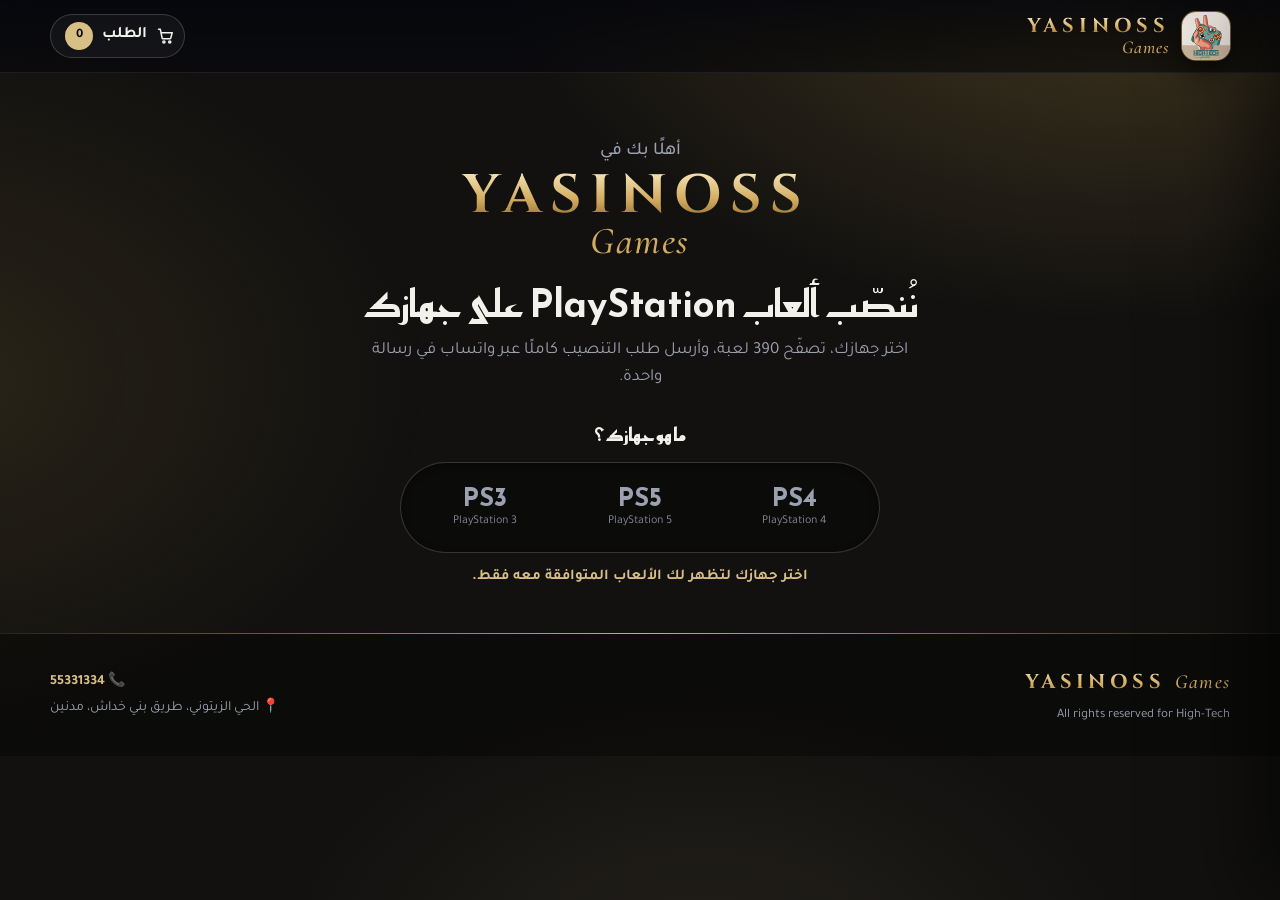
<file: index.html>
<!doctype html>
<html lang="ar" dir="rtl">
<head>
  <meta charset="utf-8">
  <meta name="viewport" content="width=device-width, initial-scale=1">
  <meta name="theme-color" content="#0a0b12">
  <meta name="description" content="Yasinoss Games — خدمة تنصيب ألعاب PlayStation. اختر جهازك وألعابك وأرسل الطلب عبر واتساب.">
  <title>Yasinoss Games</title>
  <link rel="icon" href="High-Tech.svg" type="image/svg+xml">
  <link rel="preconnect" href="https://fonts.googleapis.com">
  <link rel="preconnect" href="https://fonts.gstatic.com" crossorigin>
  <link href="https://fonts.googleapis.com/css2?family=Cinzel:wght@600;700&family=Cormorant+Garamond:ital,wght@1,500&family=Reem+Kufi:wght@500;700&family=Tajawal:wght@400;500;700;800&display=swap" rel="stylesheet">
  <link rel="stylesheet" href="styles.css">
</head>
<body>
  <header class="site-header">
    <div class="container header-inner">
      <a class="brand" href="#top" aria-label="الصفحة الرئيسية">
        <img src="High-Tech.svg" alt="شعار الموقع" class="brand-logo" width="48" height="48">
        <span class="brand-text">
          <span class="brand-main" data-brand-main>Yasinoss</span>
          <span class="brand-sub" data-brand-sub>Games</span>
        </span>
      </a>

      <div class="header-actions">
        <div id="headerSwitch" class="device-switch mini hidden" role="radiogroup" aria-label="تغيير الجهاز">
          <span class="switch-thumb" aria-hidden="true"></span>
          <button type="button" role="radio" aria-checked="false" data-platform="PS4">PS4</button>
          <button type="button" role="radio" aria-checked="false" data-platform="PS5">PS5</button>
          <button type="button" role="radio" aria-checked="false" data-platform="PS3" class="ps3-opt hidden">PS3</button>
        </div>
        <button id="cartBtn" class="cart-btn" type="button" aria-label="فتح سلة الطلب">
          <svg viewBox="0 0 24 24" width="20" height="20" fill="none" stroke="currentColor" stroke-width="1.8" stroke-linecap="round" stroke-linejoin="round" aria-hidden="true"><path d="M3 4h2.2l2.1 10.4a1 1 0 0 0 1 .8h8.4a1 1 0 0 0 1-.8L19.5 8H6"/><circle cx="9.5" cy="19.2" r="1.3"/><circle cx="16.5" cy="19.2" r="1.3"/></svg>
          <span class="cart-label">الطلب</span>
          <b id="cartCount">0</b>
        </button>
      </div>
    </div>
  </header>

  <main id="top">
    <section class="hero">
      <div class="container hero-inner">
        <div class="hero-copy">
          <p class="hero-welcome">أهلًا بك في</p>
          <h1 class="wordmark">
            <span class="wm-main" data-brand-main>Yasinoss</span>
            <span class="wm-sub" data-brand-sub>Games</span>
          </h1>
          <p class="hero-lead" id="heroLead">نُنصّب ألعاب PlayStation على جهازك</p>
          <p class="hero-sub" id="heroSub">اختر جهازك، تصفّح مكتبة الألعاب، وأرسل طلب التنصيب كاملًا عبر واتساب في رسالة واحدة.</p>

          <div class="device-picker" id="platformSection">
            <span class="picker-label" id="pickerLabel">ما هو جهازك؟</span>
            <div class="device-switch big" role="radiogroup" aria-labelledby="pickerLabel">
              <span class="switch-thumb" aria-hidden="true"></span>
              <button type="button" role="radio" aria-checked="false" data-platform="PS4"><b>PS4</b><small>PlayStation 4</small></button>
              <button type="button" role="radio" aria-checked="false" data-platform="PS5"><b>PS5</b><small>PlayStation 5</small></button>
              <button type="button" role="radio" aria-checked="false" data-platform="PS3" class="ps3-opt hidden"><b>PS3</b><small>PlayStation 3</small></button>
            </div>
            <p class="picker-rule" id="selectedPlatformRule" aria-live="polite">اختر جهازك لتظهر لك الألعاب المتوافقة معه فقط.</p>
          </div>
        </div>

      </div>
    </section>

    <section class="container catalog-section hidden" id="catalogSection">
      <div class="section-heading">
        <h2>تصفح الألعاب</h2>
        <span id="resultSummary" class="result-summary"></span>
      </div>

      <div class="toolbar">
        <label class="search-box" for="searchInput">
          <svg viewBox="0 0 24 24" width="20" height="20" fill="none" stroke="currentColor" stroke-width="1.8" stroke-linecap="round" aria-hidden="true"><circle cx="11" cy="11" r="6.5"/><path d="m16 16 4 4"/></svg>
          <input id="searchInput" type="search" placeholder="ابحث باسم اللعبة أو رقمها أو النوع" autocomplete="off">
          <button id="clearSearch" class="clear-search hidden" type="button" aria-label="مسح البحث">×</button>
        </label>
        <div class="view-box hidden" id="platformFilterBox">
          <span class="view-label">عرض</span>
          <div id="viewSwitch" class="device-switch mini view-switch" role="radiogroup" aria-label="عرض ألعاب PS4 أو PS5 أو الكل">
            <span class="switch-thumb" aria-hidden="true"></span>
            <button type="button" role="radio" aria-checked="false" data-view="PS4">PS4</button>
            <button type="button" role="radio" aria-checked="false" data-view="PS5">PS5</button>
            <button type="button" role="radio" aria-checked="false" data-view="all">الكل</button>
          </div>
        </div>
        <label class="select-box" for="sortSelect">
          <span>ترتيب</span>
          <select id="sortSelect">
            <option value="releaseYearDesc">الأحدث</option>
            <option value="releaseYearAsc">الأقدم</option>
            <option value="name">الاسم</option>
            <option value="id">الرقم</option>
          </select>
        </label>
      </div>

      <div id="genreChips" class="chips" role="group" aria-label="التصنيفات"></div>
      <div id="activeFilters" class="active-filters" aria-live="polite"></div>
      <div id="gamesGrid" class="games-grid" aria-live="polite"></div>

      <div id="emptyState" class="empty-state hidden">
        <h3>لم نجد ألعابًا مطابقة</h3>
        <p>جرّب كلمة بحث أخرى أو غيّر التصنيف.</p>
        <button id="resetFilters" class="solid-btn reset-btn" type="button">مسح البحث والتصنيف</button>
      </div>

      <div id="pagination" class="pagination" aria-label="عرض المزيد"></div>
    </section>
  </main>

  <footer class="site-footer">
    <div class="container site-footer-inner">
      <div class="footer-brand">
        <span class="brand-main" data-brand-main>Yasinoss</span>
        <span class="brand-sub" data-brand-sub>Games</span>
        <p>All rights reserved for High-Tech</p>
      </div>
      <div class="footer-contact">
        <a href="tel:+21655331334">📞 55331334</a>
        <span>📍 الحي الزيتوني، طريق بني خداش، مدنين</span>
      </div>
    </div>
  </footer>

  <button id="cartBar" class="cart-bar hidden" type="button" aria-label="عرض سلة الطلب">
    <span class="cart-bar-info"><b id="barCount">0</b> لعبة في طلبك <span id="barSize" dir="ltr">0 GB</span></span>
    <span class="cart-bar-cta">عرض الطلب</span>
  </button>

  <aside id="cartDrawer" class="cart-drawer" aria-hidden="true">
    <div class="drawer-backdrop" id="drawerBackdrop"></div>
    <section class="drawer-panel" role="dialog" aria-modal="true" aria-labelledby="cartTitle">
      <header class="drawer-header">
        <h2 id="cartTitle">سلة الطلب</h2>
        <button id="closeCartBtn" class="icon-btn" type="button" aria-label="إغلاق السلة">×</button>
      </header>

      <div id="cartItems" class="cart-items"></div>
      <div id="cartEmpty" class="cart-empty">
        <h3>السلة فارغة</h3>
        <p>أضف ألعابًا من الكتالوج لتكوين طلبك.</p>
      </div>

      <footer class="cart-footer">
        <div class="cart-stats">
          <div><span>عدد الألعاب</span><strong id="cartTotalGames">0</strong></div>
          <div><span>إجمالي المساحة</span><strong id="cartTotalSize" dir="ltr">0 GB</strong></div>
        </div>
        <div class="order-fields">
          <input id="customerName" type="text" placeholder="اسمك (اختياري)" autocomplete="name" maxlength="60">
          <input id="customerNote" type="text" placeholder="ملاحظة للطلب (اختياري)" maxlength="140">
        </div>
        <button id="sendWhatsAppBtn" class="solid-btn full" type="button">إرسال الطلب عبر واتساب</button>
        <div id="sentNote" class="sent-note hidden">
          <span>تم فتح واتساب. بعد إرسال الرسالة يمكنك إفراغ السلة.</span>
          <button id="sentClearBtn" type="button">إفراغ السلة</button>
        </div>
        <button id="clearCartBtn" class="danger-btn full" type="button">إفراغ السلة</button>
        <p class="tiny-note">لا يتم حفظ بيانات الطلب على أي خادم؛ السلة تبقى داخل متصفحك فقط حتى تُرسَل أو تُحذف.</p>
      </footer>
    </section>
  </aside>

  <button id="toTop" class="to-top" type="button" aria-label="العودة لأعلى الصفحة" aria-hidden="true" tabindex="-1">
    <svg class="to-top-ring" viewBox="0 0 48 48" aria-hidden="true"><circle class="ring-bg" cx="24" cy="24" r="21"/><circle class="ring-fg" cx="24" cy="24" r="21"/></svg>
    <svg class="to-top-arrow" viewBox="0 0 24 24" width="20" height="20" fill="none" stroke="currentColor" stroke-width="2.2" stroke-linecap="round" stroke-linejoin="round" aria-hidden="true"><path d="M12 19V5"/><path d="m5.5 11.5 6.5-6.5 6.5 6.5"/></svg>
  </button>

  <div id="toast" class="toast" role="status" aria-live="polite"></div>
  <script src="app.js" defer></script>
</body>
</html>
</file>
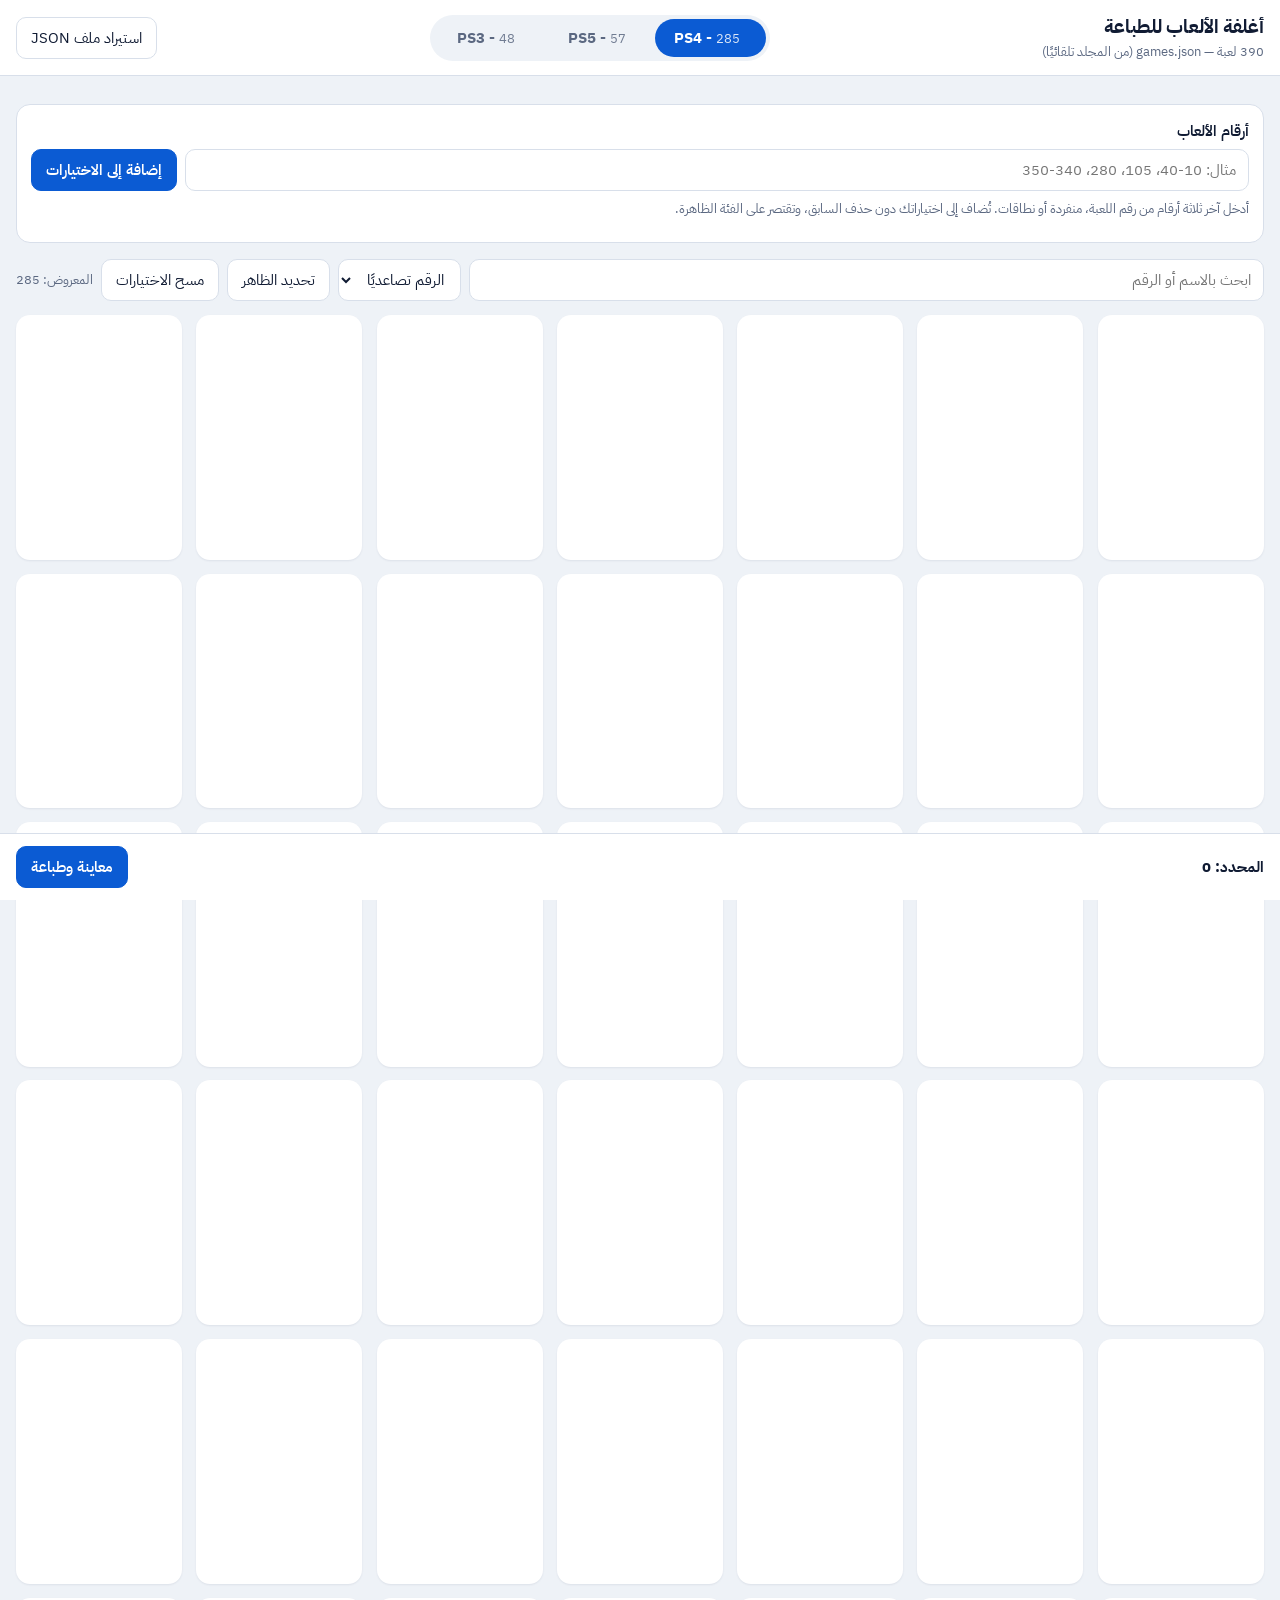
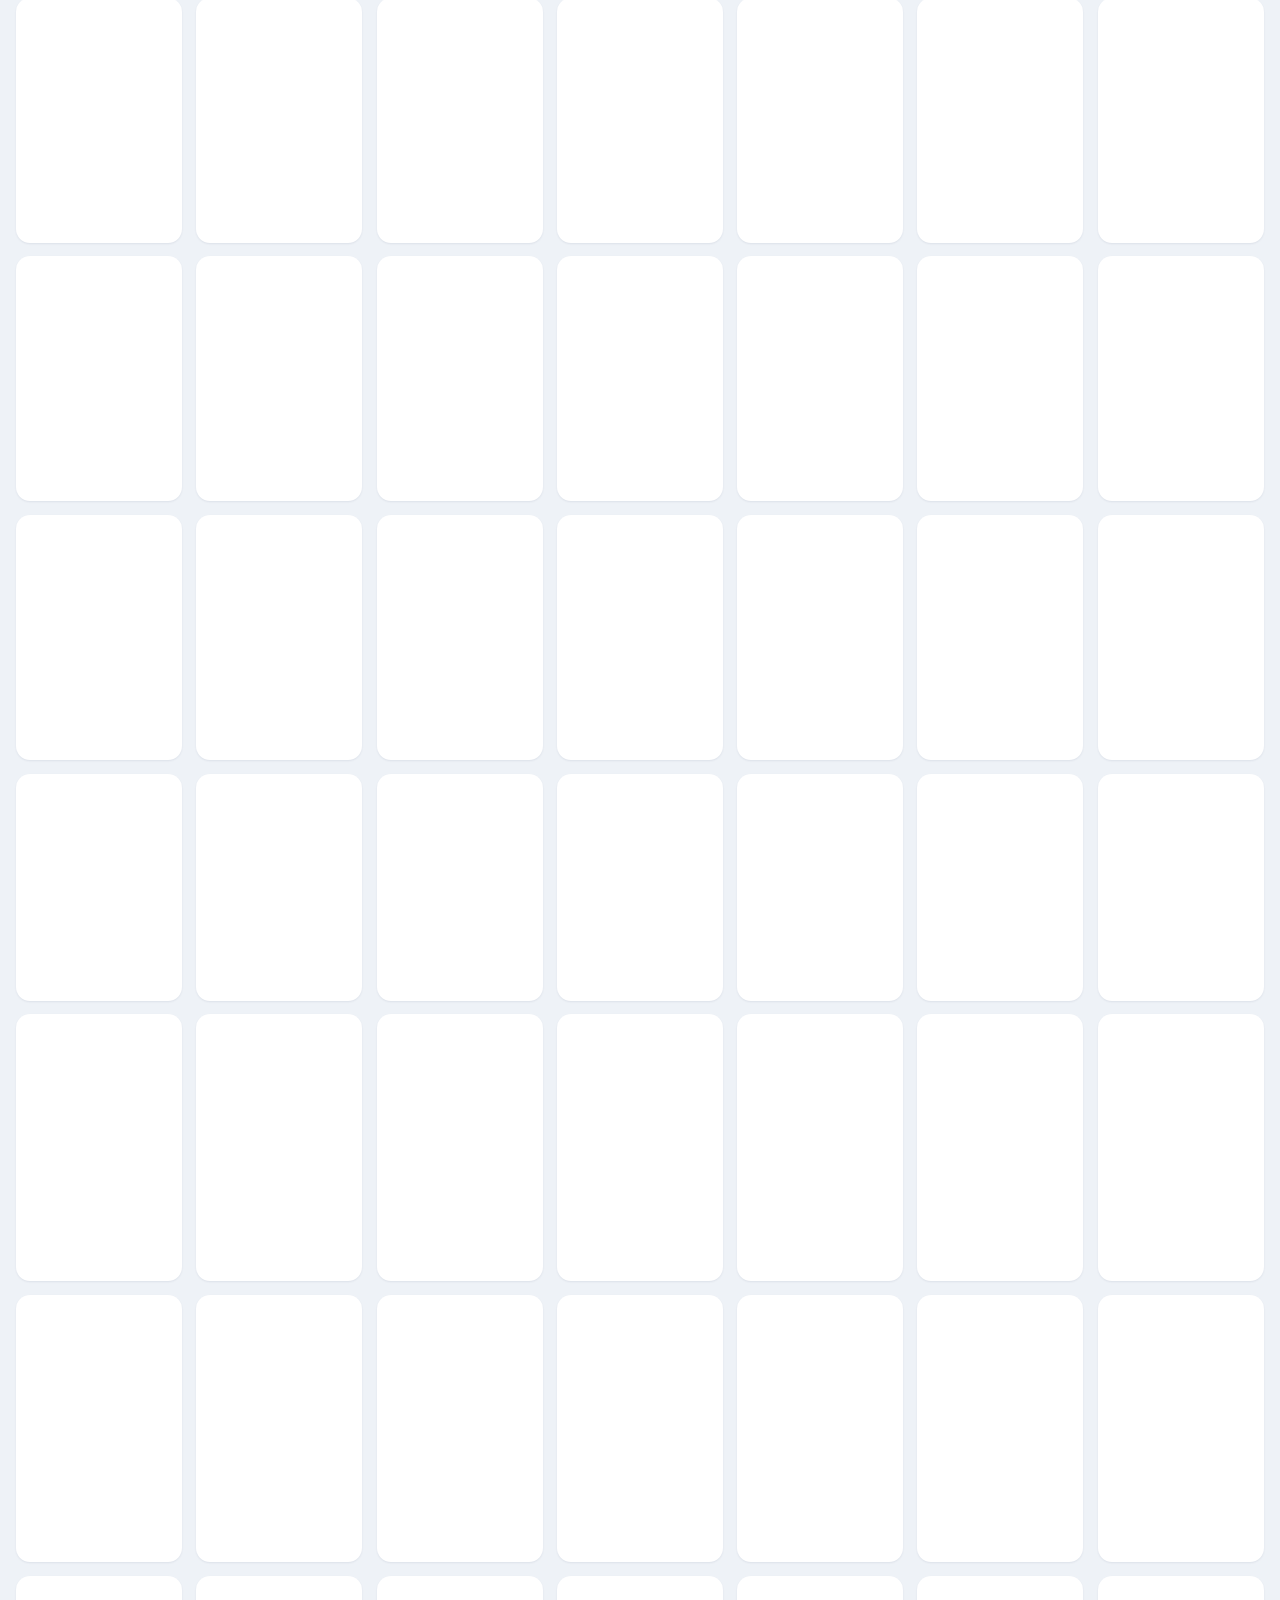
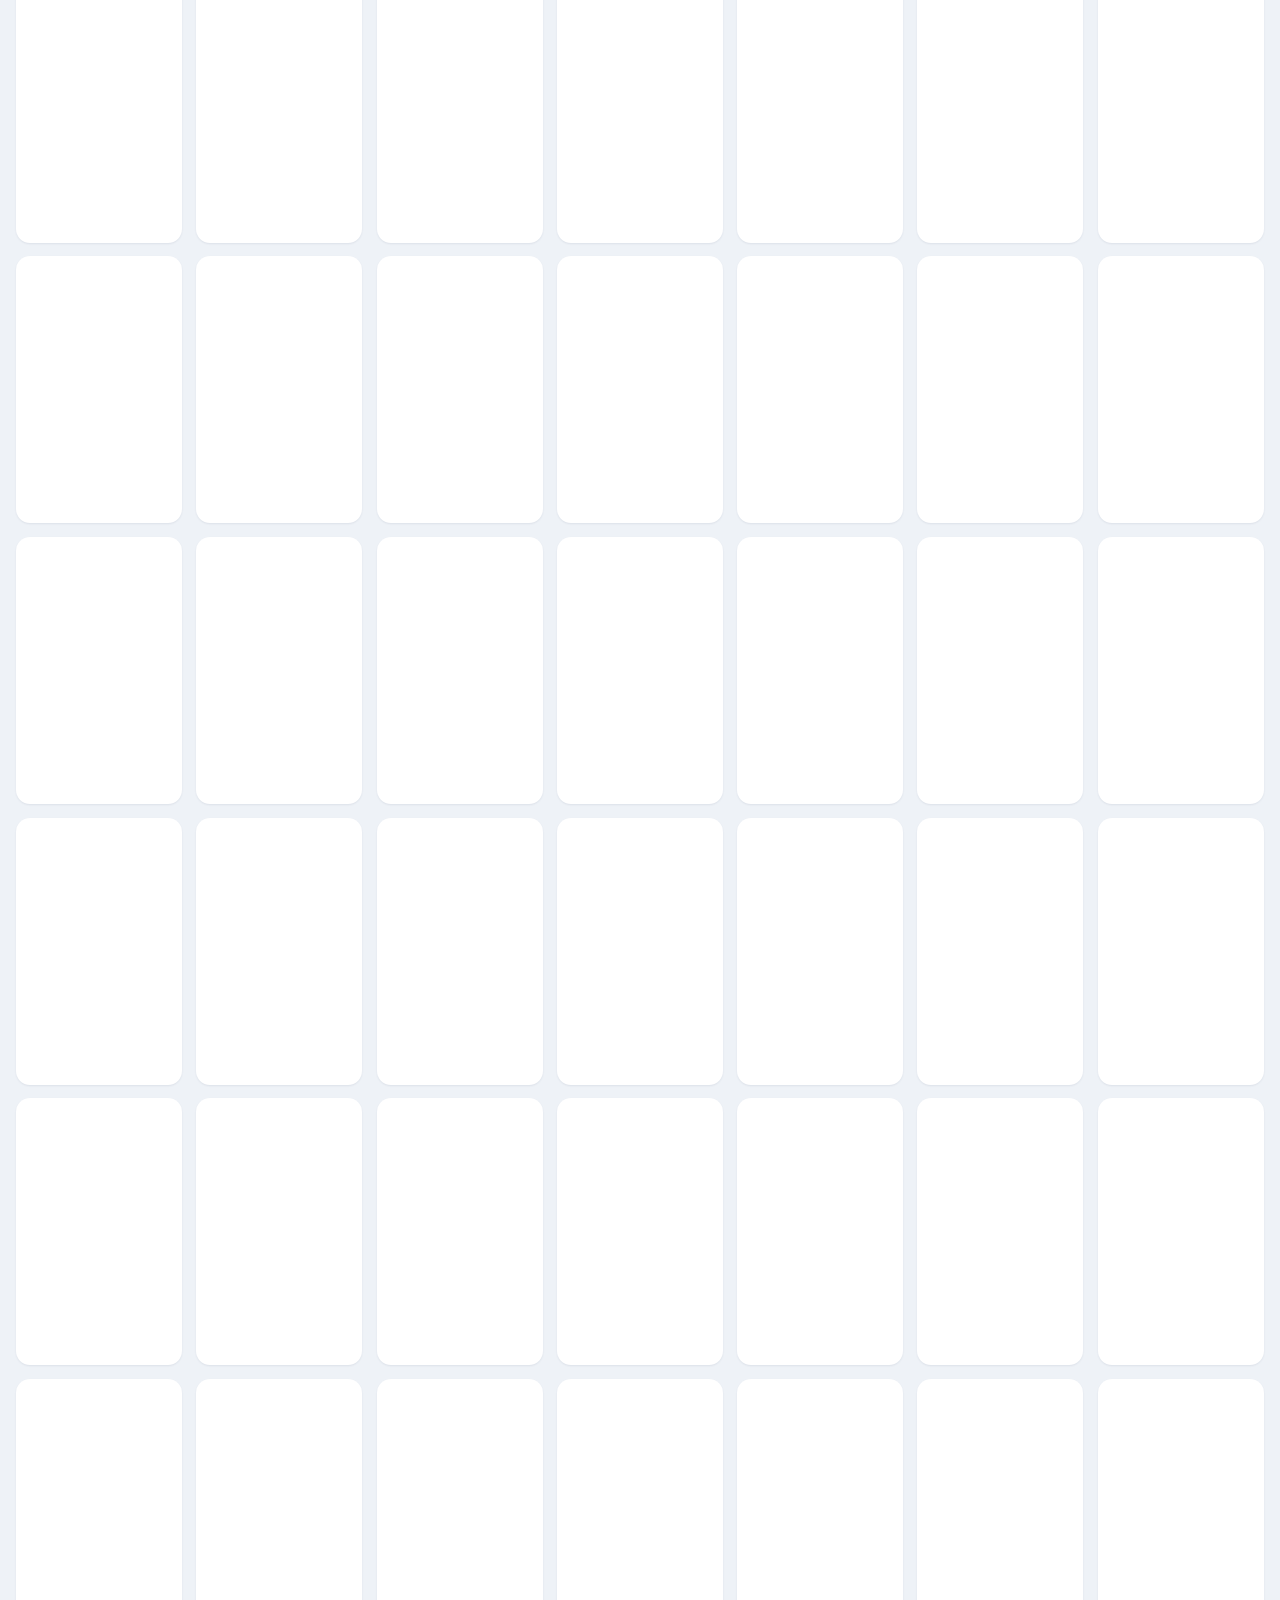
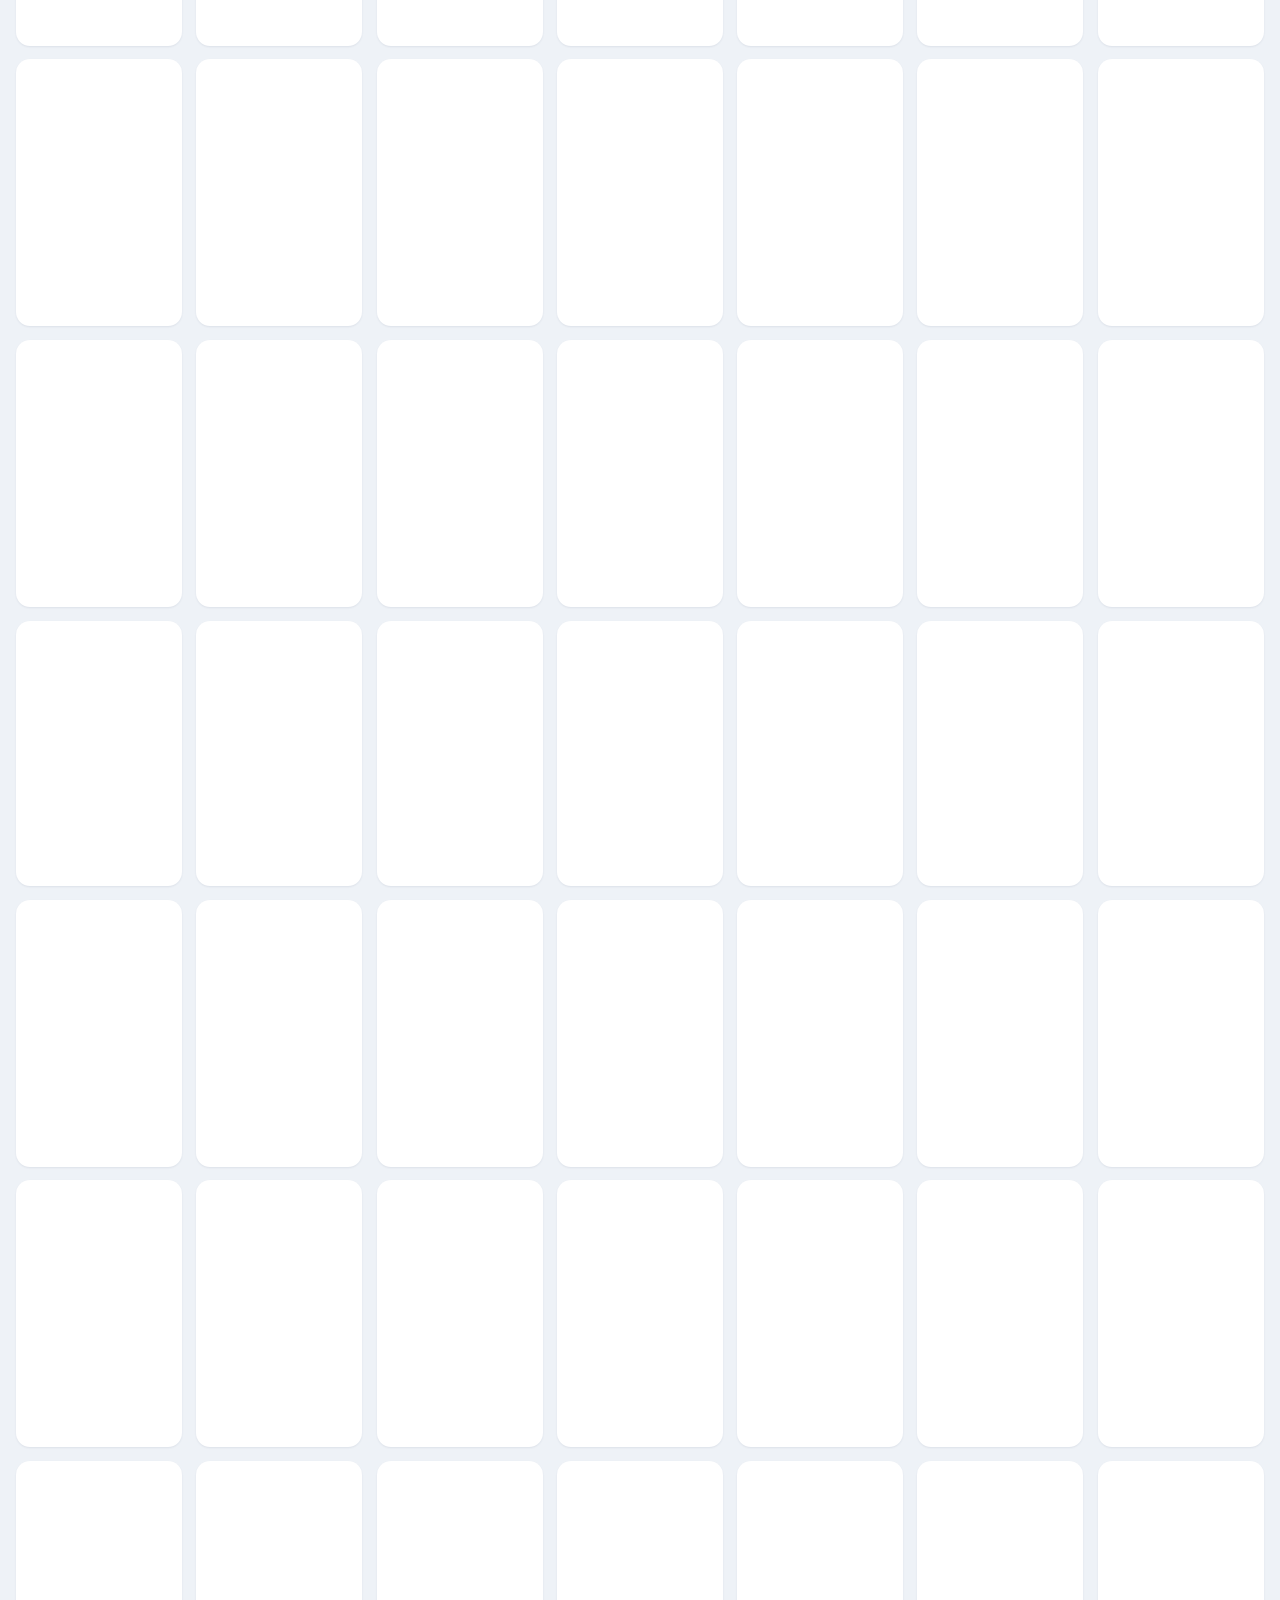
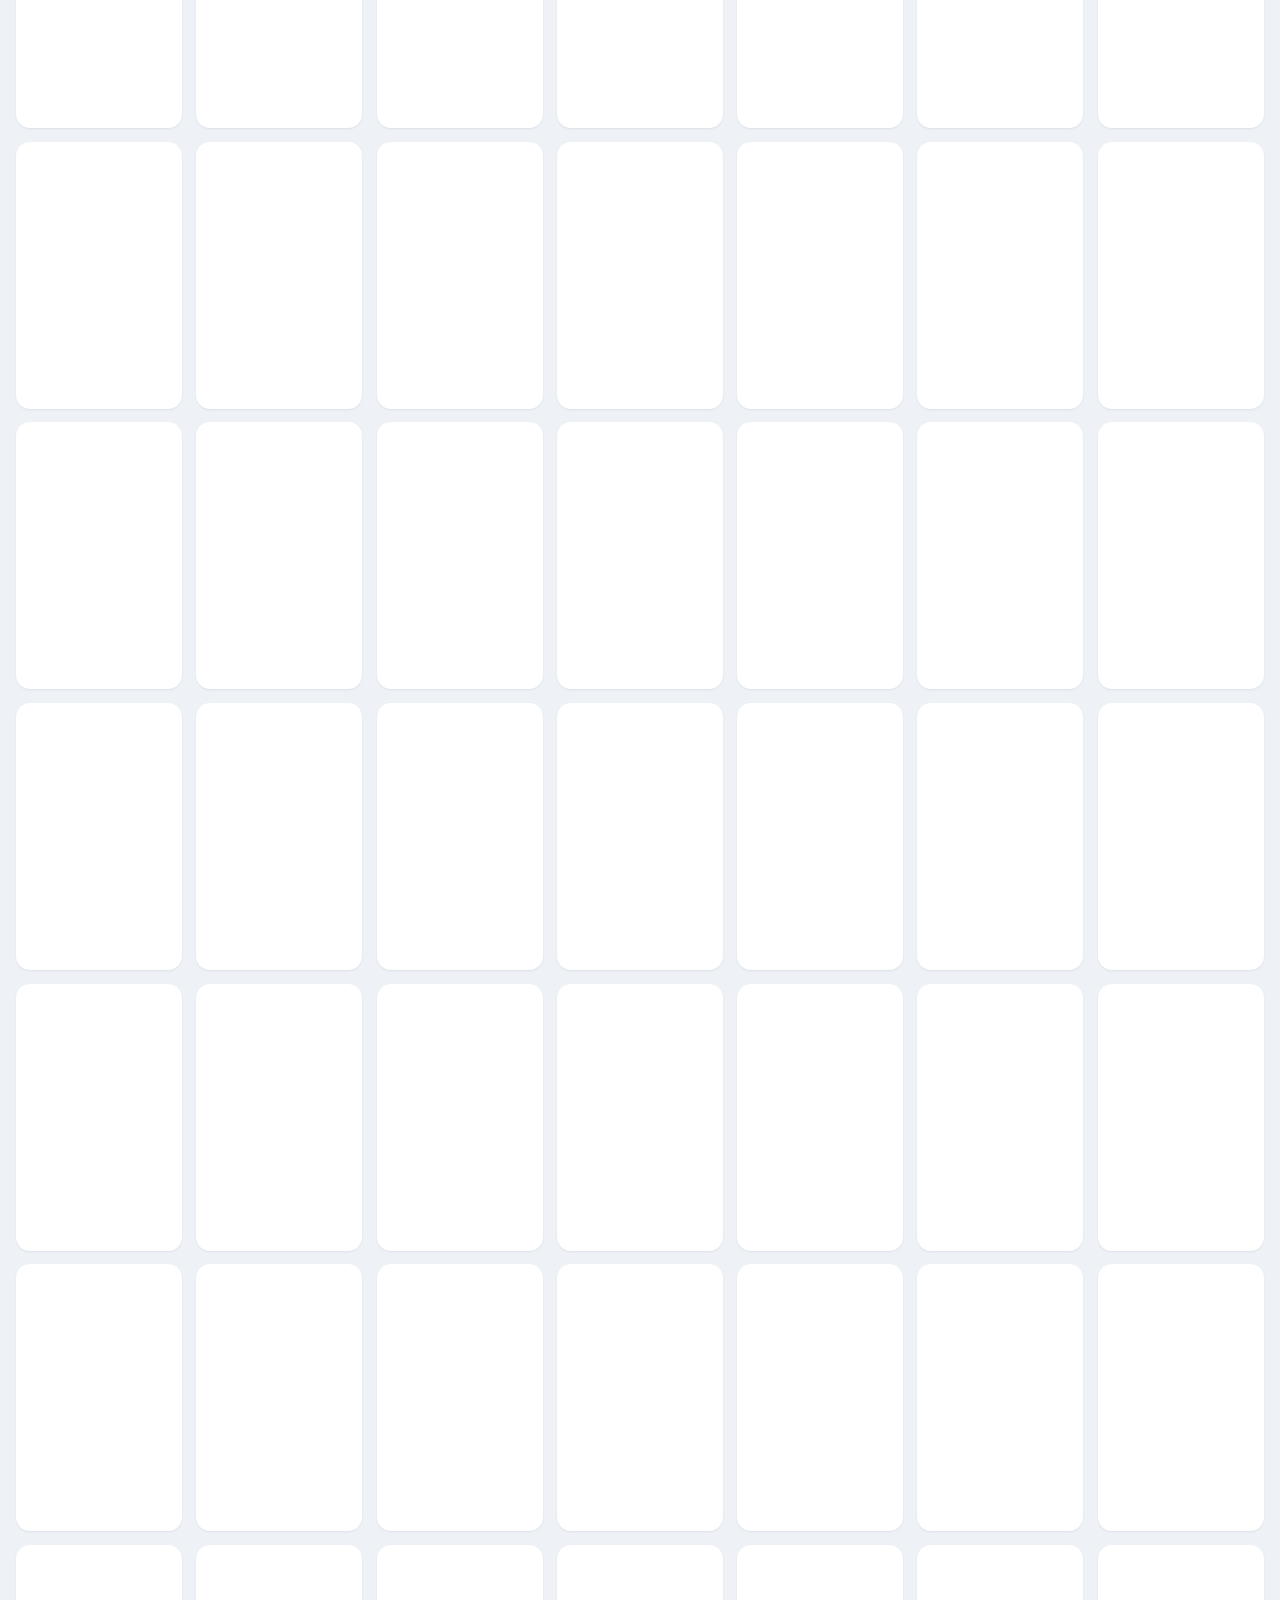
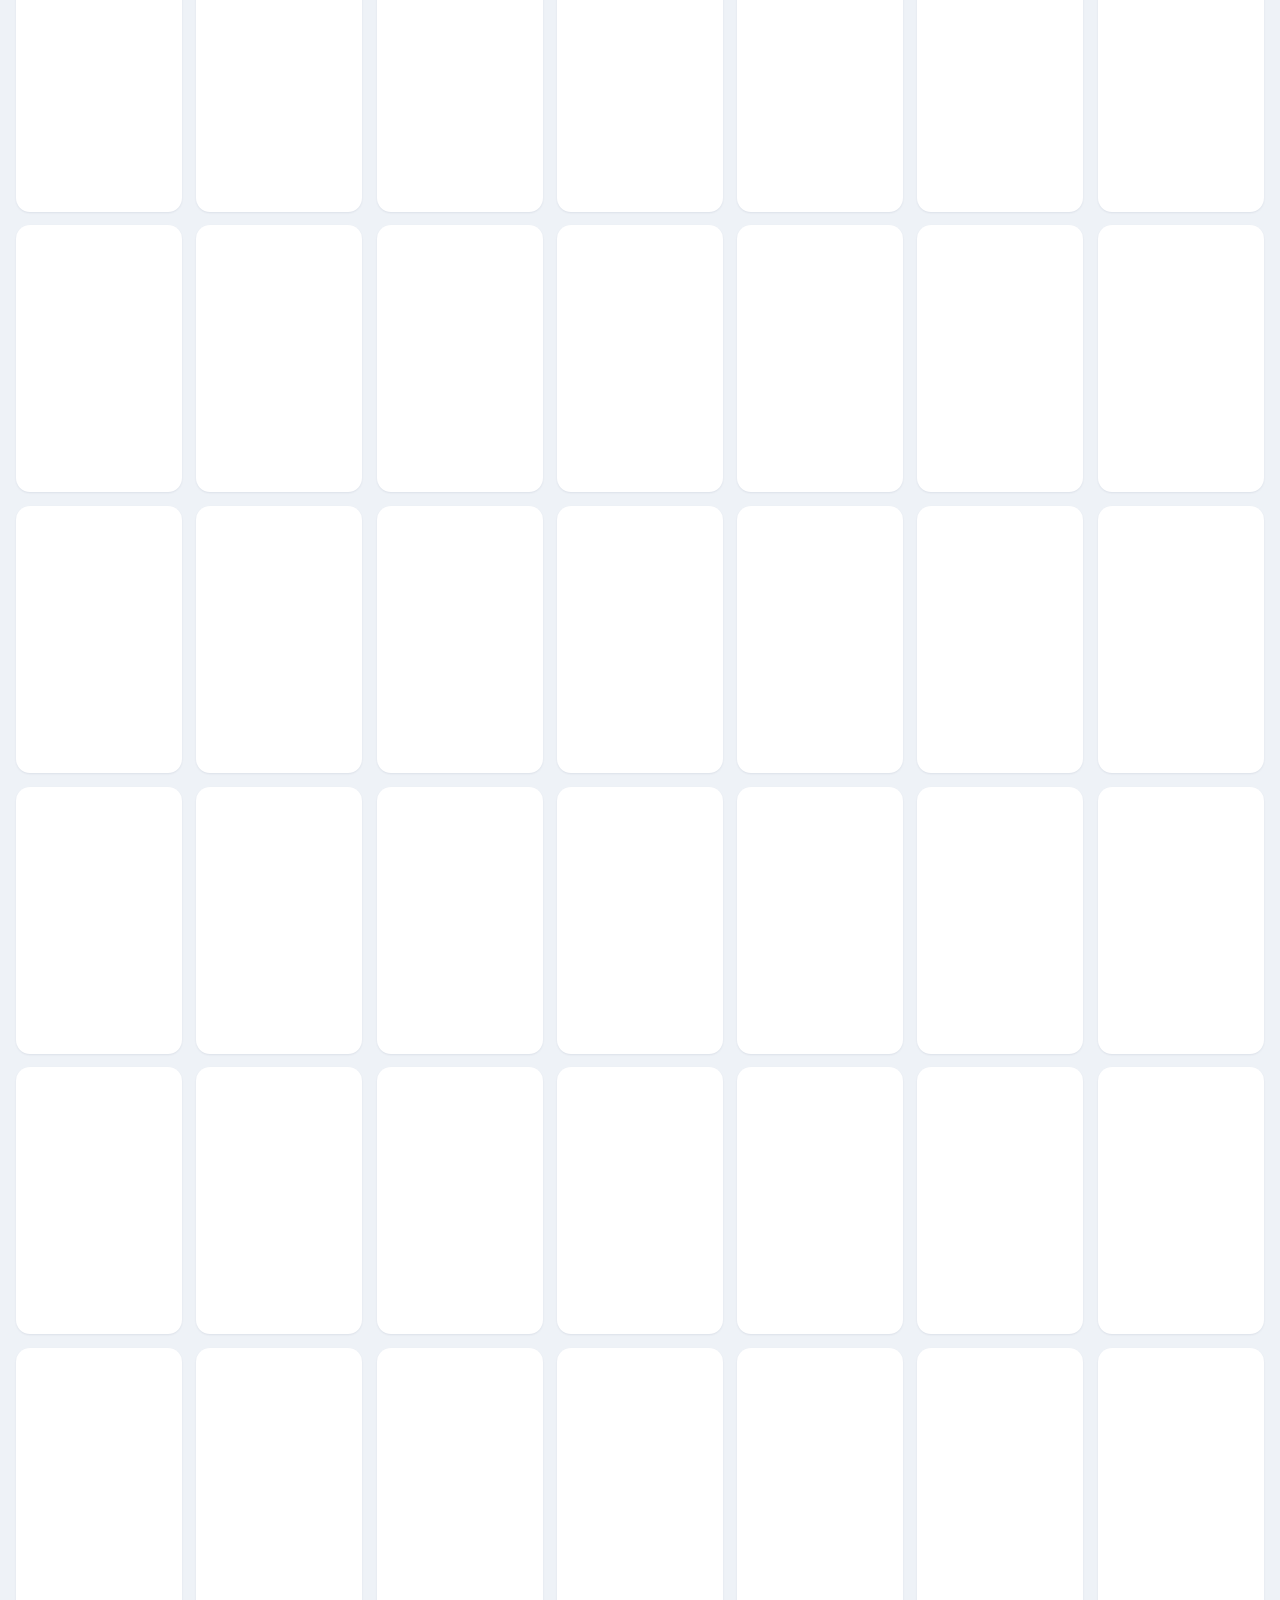
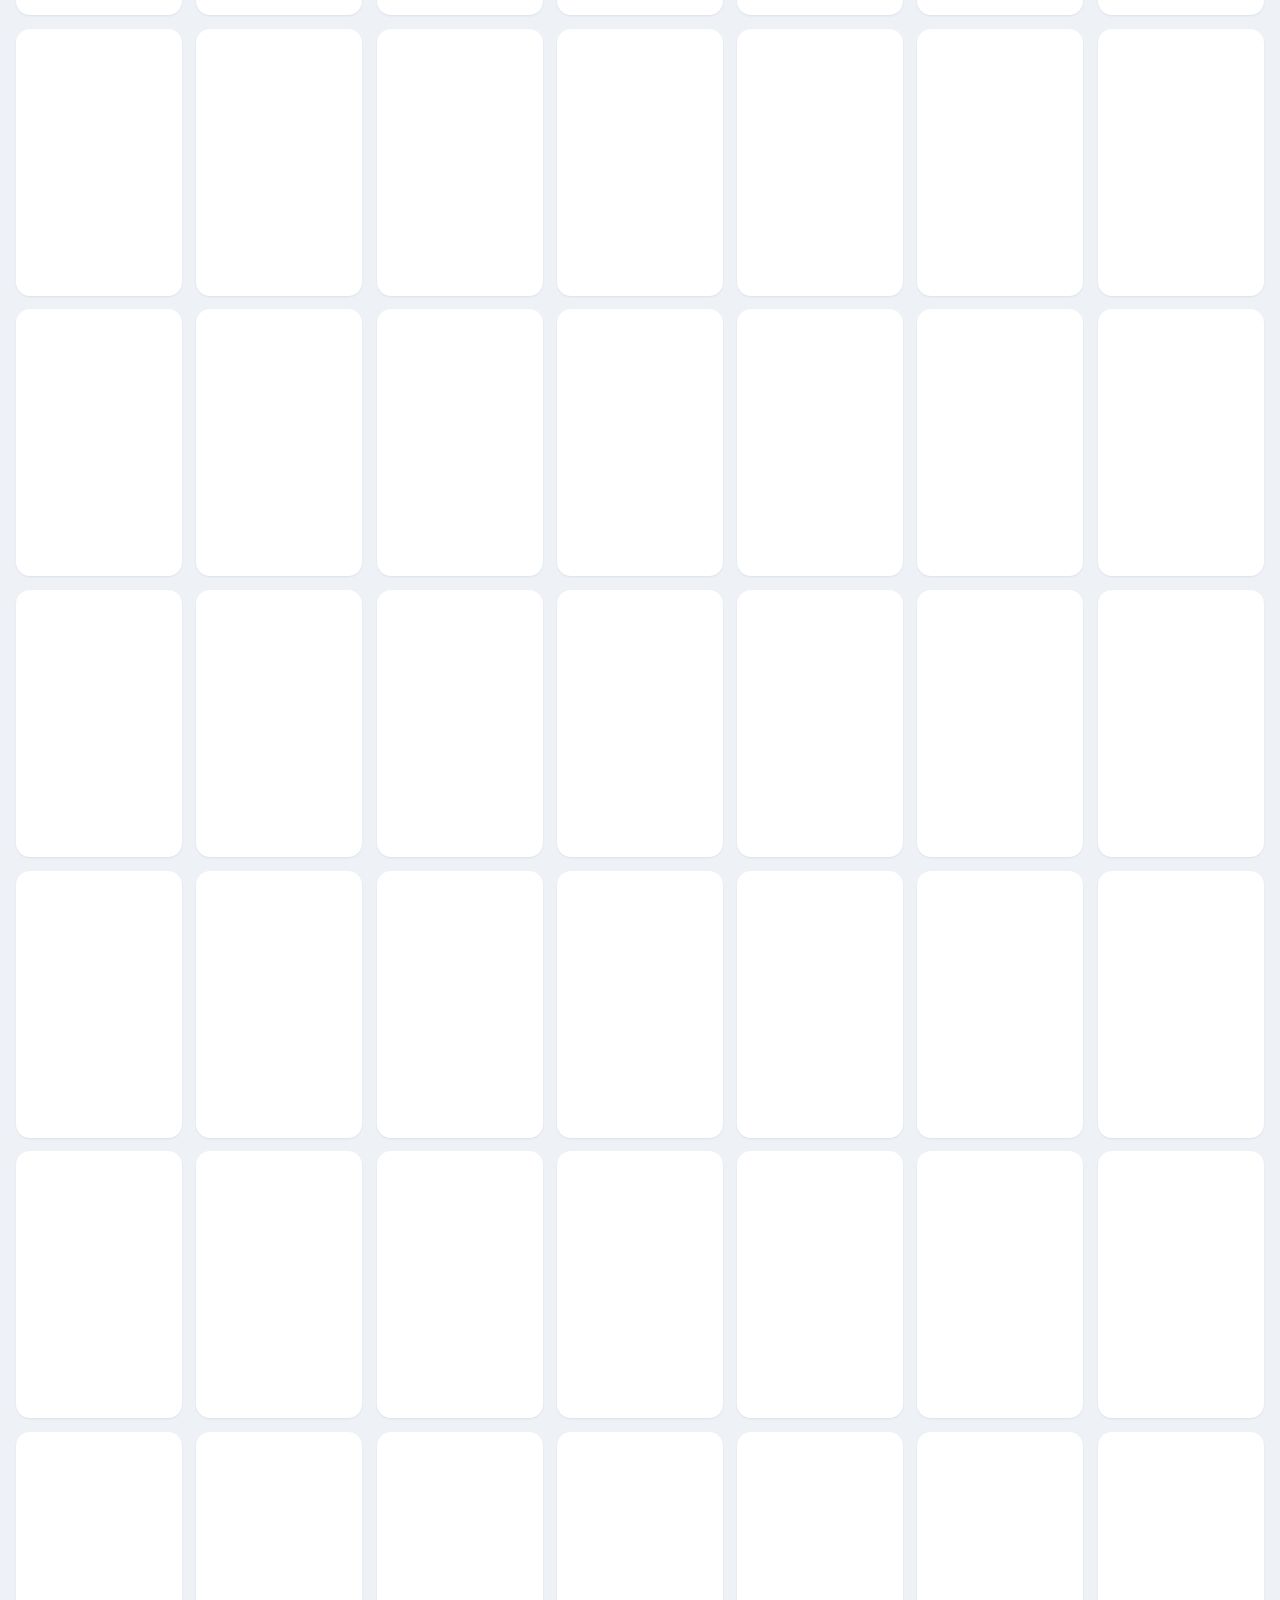
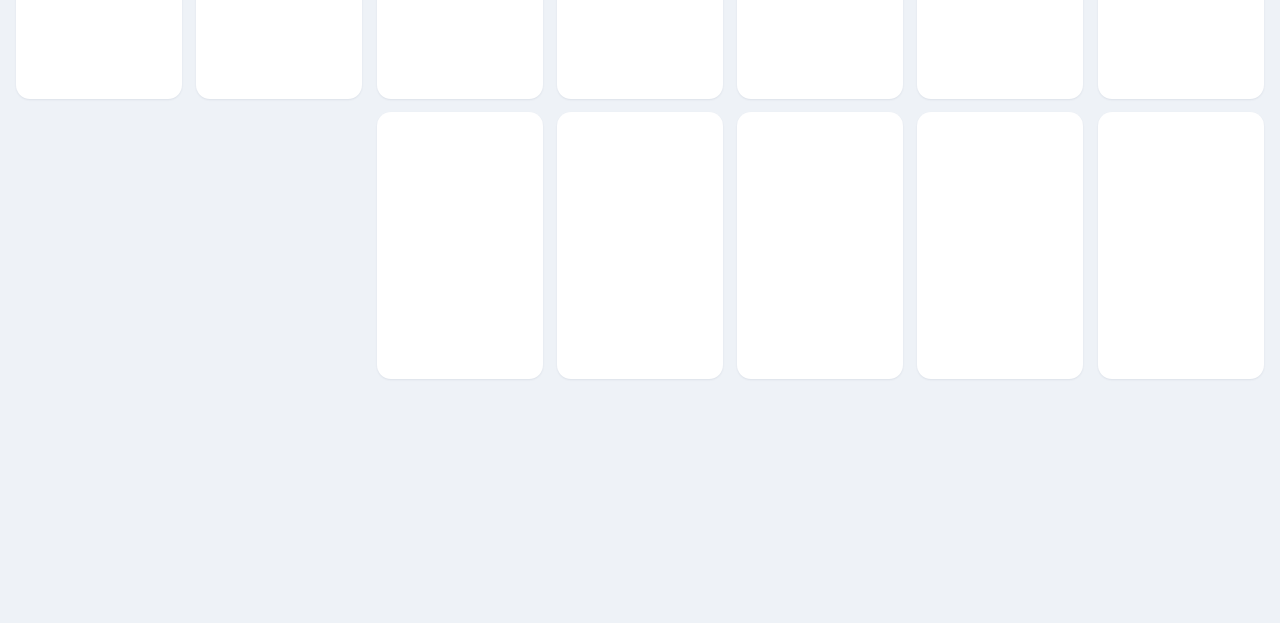
<file: print/index.html>
<!doctype html>
<html lang="ar" dir="rtl" data-p="PS4"><head><meta charset="utf-8">
<meta name="viewport" content="width=device-width,initial-scale=1">
<title>اختيار ألعاب PlayStation للطباعة</title>
<link rel="preconnect" href="https://fonts.googleapis.com">
<link href="https://fonts.googleapis.com/css2?family=IBM+Plex+Sans+Arabic:wght@400;600;700&display=swap" rel="stylesheet">
<style>
:root{--bg:#eef2f7;--sf:#fff;--ink:#101b33;--mut:#5b6881;--ln:#d8dfea;--ac:#0b5bd3;--act:#e6efff}
[data-p=PS5]{--ac:#5a3fd0;--act:#eeeaff}
[data-p=PS3]{--ac:#4a5a70;--act:#e9edf2}
*{box-sizing:border-box}[hidden]{display:none!important}
body{margin:0;background:var(--bg);color:var(--ink);font:15px/1.6 "IBM Plex Sans Arabic","Segoe UI",Tahoma,system-ui,sans-serif;padding-bottom:78px}
button,input,select{font:inherit;color:inherit}button{cursor:pointer}
:focus-visible{outline:3px solid var(--ac);outline-offset:2px}
header{background:var(--sf);border-bottom:1px solid var(--ln);position:sticky;top:0;z-index:5}
.wrap{max-width:1280px;margin:0 auto;padding:12px 16px}
.top{display:flex;gap:12px 20px;align-items:center;flex-wrap:wrap;justify-content:space-between}
h1{font-size:19px;margin:0}.sub{color:var(--mut);font-size:13px}
.seg{position:relative;display:grid;grid-template-columns:1fr 1fr 1fr;background:var(--bg);border-radius:999px;padding:4px;min-width:340px;max-width:100%}
.seg i{position:absolute;top:4px;bottom:4px;width:calc((100% - 8px)/3);inset-inline-start:4px;background:var(--ac);border-radius:999px;transition:inset-inline-start .25s,background .25s}
[data-p=PS5] .seg i{inset-inline-start:calc(4px + (100% - 8px)/3)}
[data-p=PS3] .seg i{inset-inline-start:calc(4px + (100% - 8px)*2/3)}
.seg button{position:relative;border:0;background:none;padding:7px 14px;border-radius:999px;font-weight:700;color:var(--mut);transition:color .2s}
.seg button[aria-checked=true]{color:#fff}.seg small{font-weight:400;opacity:.85;margin-inline-start:6px}
.b{border:1px solid var(--ln);background:var(--sf);border-radius:10px;padding:8px 14px}
.b:hover{border-color:var(--ac)}.b.p{background:var(--ac);border-color:var(--ac);color:#fff;font-weight:600}
.panel{background:var(--sf);border:1px solid var(--ln);border-radius:14px;padding:14px;margin:16px 0}
.row{display:flex;gap:8px;margin-top:6px}.row input{flex:1}
.panel label>span{font-weight:600}
input,select{border:1px solid var(--ln);border-radius:10px;padding:8px 12px;background:var(--sf);min-width:0}
.hint{margin:8px 0 0;color:var(--mut);font-size:13px}
#fb{margin-top:8px;font-size:14px}#fb p{margin:2px 0}.w{color:#b4430f}.o{color:#157347}
.pg{background:#fff7e6;border:1px solid #f0cf8a;border-radius:14px;padding:12px;margin-bottom:16px}
.pg h3{margin:0 0 8px;font-size:15px}.pg .g{padding:8px 0;border-top:1px solid #f0dcae}
.pg .cs{display:flex;gap:10px;flex-wrap:wrap;margin:6px 0}.pg .card{width:130px}
.tools{display:flex;gap:8px;flex-wrap:wrap;align-items:center;margin-bottom:14px}.tools #q{flex:1;min-width:180px}
.grid{display:grid;grid-template-columns:repeat(auto-fill,minmax(148px,1fr));gap:14px}
.card{position:relative;border:2px solid transparent;background:var(--sf);border-radius:14px;padding:8px;text-align:start;display:flex;flex-direction:column;gap:6px;box-shadow:0 1px 2px #1b2a4a14;content-visibility:auto;contain-intrinsic-size:260px 300px}
.card[aria-pressed=true]{border-color:var(--ac);background:var(--act)}
.im{aspect-ratio:5/6;border-radius:9px;overflow:hidden;background:#dfe5ef}.im img{width:100%;height:100%;object-fit:cover;display:block}
.ph{display:grid;place-items:center;text-align:center;padding:8px;font-size:12px;color:var(--mut);width:100%;height:100%;background:#e4e8f0}
.num{font-weight:700;color:var(--ac);font-variant-numeric:tabular-nums}
.nm{font-size:13px;line-height:1.35;display:-webkit-box;-webkit-line-clamp:2;-webkit-box-orient:vertical;overflow:hidden;min-height:2.7em}
.tick{position:absolute;top:14px;inset-inline-start:14px;width:26px;height:26px;border-radius:50%;background:var(--ac);color:#fff;display:none;place-items:center;font-weight:700}
.card[aria-pressed=true] .tick{display:grid}
.empty{grid-column:1/-1;text-align:center;color:var(--mut);padding:40px}
.bar{position:fixed;bottom:0;inset-inline:0;background:var(--sf);border-top:1px solid var(--ln);z-index:6}
.bar .wrap{display:flex;gap:16px;align-items:center}.bar .p{margin-inline-start:auto}
dialog{border:0;border-radius:16px;padding:20px;max-width:440px;width:92vw}dialog::backdrop{background:#101b3399}
#pv{max-width:960px;width:96vw;height:92vh;padding:0;flex-direction:column}#pv[open]{display:flex}
.ph2,.pf{display:flex;gap:10px;align-items:center;padding:12px 16px;background:var(--sf)}.ph2{border-bottom:1px solid var(--ln)}.pf{border-top:1px solid var(--ln);justify-content:space-between}
.ph2 b{font-size:17px}.pill{background:var(--act);color:var(--ac);border-radius:999px;padding:2px 12px;font-size:13px;font-weight:600}
#pvb{flex:1;overflow:auto;background:#aab4c5;padding:14px 12px}
.sw{width:calc(210mm*var(--s));height:calc(296mm*var(--s));margin:0 auto 14px;position:relative}
.sw .sheet{position:absolute;top:0;left:0;transform:scale(var(--s));transform-origin:0 0;box-shadow:0 2px 12px #0004}
.lbl{text-align:center;font-size:12px;color:#fff;margin-bottom:4px}
#toast{position:fixed;bottom:90px;inset-inline:0;margin:auto;width:fit-content;max-width:92vw;background:#101b33;color:#fff;padding:10px 18px;border-radius:12px;z-index:50;opacity:0;pointer-events:none;transition:opacity .2s}#toast.on{opacity:1}
#md h2{margin:0 0 8px;font-size:17px}#md ul{padding-inline-start:20px;max-height:40vh;overflow:auto}#md form{display:flex;gap:8px;justify-content:flex-end}
#pr{display:none}
.sheet{width:210mm;height:296mm;padding:8mm;display:grid;grid-template-columns:1fr 1fr;grid-template-rows:1fr 1fr;gap:6mm;background:#fff;overflow:hidden;direction:ltr}
.pc{margin:0;display:flex;flex-direction:column;border:.3mm solid #c3ccdb;border-radius:3mm;overflow:hidden;min-height:0}
.pi{flex:1;min-height:0;background:#f1f3f7;display:flex}.pi img{width:100%;height:100%;object-fit:contain}.pi .ph{font-size:14pt}
.cap{flex:none;height:18mm;padding:1.5mm 3mm;display:flex;align-items:center;justify-content:center;overflow:hidden;text-align:center;border-top:.3mm solid #c3ccdb;background:#fff}
.pn{font-size:24pt;font-weight:700;line-height:1.1;color:#000}.pt{width:100%;font-size:15pt;font-weight:700;line-height:1.25;overflow-wrap:anywhere;color:#000}
@media print{@page{size:A4 portrait;margin:0}
html,body{background:#fff;padding:0}body>*:not(#pr){display:none!important}#pr{display:block}
.sheet{break-after:page;page-break-after:always}.sheet:last-child{break-after:auto;page-break-after:auto}
*{-webkit-print-color-adjust:exact;print-color-adjust:exact}}
@media(prefers-reduced-motion:reduce){*{transition:none!important}}
</style></head><body>
<header><div class="wrap top">
 <div><h1>أغلفة الألعاب للطباعة</h1><div class="sub" id="lib"></div></div>
 <div class="seg" role="radiogroup" aria-label="فئة الألعاب"><i></i>
  <button role="radio" data-p="PS4" aria-checked="true">PS4 - <small id="c4"></small></button>
  <button role="radio" data-p="PS5" aria-checked="false">PS5 - <small id="c5"></small></button>
  <button role="radio" data-p="PS3" aria-checked="false">PS3 - <small id="c3"></small></button></div>
 <div><button class="b" id="imp">استيراد ملف JSON</button><input type="file" id="file" accept=".json,application/json" hidden></div>
</div></header>
<main class="wrap">
 <section class="panel"><label><span>أرقام الألعاب</span>
  <div class="row"><input id="nums" inputmode="numeric" autocomplete="off" placeholder="مثال: 10-40، 105، 280، 340-350"><button class="b p" id="addn">إضافة إلى الاختيارات</button></div></label>
  <p class="hint">أدخل آخر ثلاثة أرقام من رقم اللعبة، منفردة أو نطاقات. تُضاف إلى اختياراتك دون حذف السابق، وتقتصر على الفئة الظاهرة.</p>
  <div id="fb" role="status" aria-live="polite"></div></section>
 <section id="pend"></section>
 <div class="tools"><input id="q" type="search" placeholder="ابحث بالاسم أو الرقم">
  <select id="so" aria-label="الترتيب"><option value="1">الرقم تصاعديًا</option><option value="-1">الرقم تنازليًا</option></select>
  <button class="b" id="selv">تحديد الظاهر</button><button class="b" id="clr">مسح الاختيارات</button><span id="cnt" class="sub"></span></div>
 <div id="grid" class="grid"></div>
</main>
<div class="bar"><div class="wrap"><b id="sc"></b><span class="sub" id="pgc"></span><button class="b p" id="prev">معاينة وطباعة</button></div></div>
<dialog id="pv"><div class="ph2"><b>معاينة الطباعة</b><span class="pill" id="pg1"></span><span class="pill" id="pg2"></span></div>
 <div id="pvb"></div><div class="pf"><button class="b" id="back">العودة إلى الاختيار</button><button class="b p" id="prt">طباعة</button></div></dialog>
<dialog id="md"></dialog><div id="toast"></div><div id="pr"></div>
<script>
const $=s=>document.querySelector(s),esc=s=>String(s).replace(/[&<>"']/g,c=>({'&':'&amp;','<':'&lt;','>':'&gt;','"':'&quot;',"'":'&#39;'}[c]));
const toEn=s=>s.replace(/[٠-٩]/g,c=>c.charCodeAt(0)-1632).replace(/[۰-۹]/g,c=>c.charCodeAt(0)-1776);
let games=[],idx={PS4:new Map(),PS5:new Map(),PS3:new Map()},plat='PS4',sel=new Set(),pend=[],dir=1,q='',src='';
function norm(a){const list=[],bad=[];a.forEach((r,i)=>{const o=r&&typeof r=='object',s=o?String(r.id??'').trim():'',id=/^\d+$/.test(s)?+s:NaN,p=o?String(r.platform??'').toUpperCase().replace(/\s/g,''):'',nm=o?String(r.name??'').trim():'';
 if(!Number.isSafeInteger(id))bad.push(`السجل ${i+1}: الحقل id غير صالح`);else if(!nm)bad.push(`السجل ${i+1}: الاسم مفقود`);else if(p!='PS4'&&p!='PS5'&&p!='PS3')bad.push(`السجل ${i+1}: قيمة platform غير معروفة`);
 else list.push({uid:list.length,id,name:nm,platform:p,image:typeof r.image=='string'?r.image.trim():'',n:id%1000,ns:String(id%1000).padStart(3,'0')})});return{list,bad}}
function setLib(list,name,keepSel){games=list;src=name;idx={PS4:new Map(),PS5:new Map(),PS3:new Map()};list.forEach(g=>{const m=idx[g.platform];(m.get(g.n)||m.set(g.n,[]).get(g.n)).push(g)});
 sel.clear();pend=[];q='';$('#q').value='';$('#nums').value='';$('#fb').innerHTML='';['PS4','PS5','PS3'].forEach(p=>$('#c'+p.slice(2)).textContent=[...idx[p].values()].reduce((a,l)=>a+l.length,0));
 $('#lib').textContent=name?`${list.length} لعبة — ${name}`:'لم تُحمَّل مكتبة بعد';render()}
const view=()=>{const t=toEn(q.trim().toLowerCase()),d=/^\d+$/.test(t);return games.filter(g=>g.platform===plat&&(!t||g.name.toLowerCase().includes(t)||(d&&g.ns.includes(t)))).sort((a,b)=>dir*(a.n-b.n)||dir*(a.id-b.id))};
const picked=()=>games.filter(g=>g.platform===plat&&sel.has(g.uid)).sort((a,b)=>dir*(a.n-b.n)||dir*(a.id-b.id));
const img=(g,lazy)=>g.image?`<img src="${esc(g.image)}" data-n="${esc(g.name)}" alt="" referrerpolicy="no-referrer" ${lazy?'loading="lazy" decoding="async"':'loading="eager"'}>`:`<div class="ph">${esc(g.name)}</div>`;
const card=g=>`<button type="button" class="card" data-uid="${g.uid}" aria-pressed="${sel.has(g.uid)}"><span class="tick">✓</span><div class="im">${img(g,1)}</div><span class="num">${g.ns}</span><span class="nm" dir="auto">${esc(g.name)}</span></button>`;
function render(){const v=view();$('#grid').innerHTML=v.length?v.map(card).join(''):`<div class="empty">${games.length?'لا توجد ألعاب مطابقة.':'لم تُحمَّل أي مكتبة بعد. اضغط «استيراد ملف JSON» واختر ملف games.json.'}</div>`;$('#cnt').textContent=`المعروض: ${v.length}`;renderPend();bar()}
function bar(){const n=picked().length;$('#sc').textContent=`المحدد: ${n}`;$('#pgc').textContent=n?`الصفحات: ${Math.ceil(n/4)}`:''}
function sync(){document.querySelectorAll('.card').forEach(c=>c.setAttribute('aria-pressed',sel.has(+c.dataset.uid)));bar()}
function renderPend(){const e=$('#pend');e.innerHTML=pend.length?`<div class="pg"><h3>أرقام تطابق أكثر من لعبة — اختر اللعبة المطلوبة</h3>${pend.map((p,i)=>`<div class="g"><b>الرقم ${String(p.n).padStart(3,'0')}</b><div class="cs">${p.l.map(card).join('')}</div><button class="b" data-all="${i}">إضافة الكل</button> <button class="b" data-skip="${i}">تجاهل</button></div>`).join('')}</div>`:''}
document.addEventListener('click',e=>{const c=e.target.closest('.card');if(c){const u=+c.dataset.uid,inP=c.closest('#pend');sel.has(u)?sel.delete(u):sel.add(u);
 if(inP){const g=c.closest('.g'),i=[...g.parentNode.querySelectorAll('.g')].indexOf(g);if(sel.has(u))pend.splice(i,1);renderPend()}sync();return}
 const a=e.target.closest('[data-all],[data-skip]');if(a){const i=+(a.dataset.all??a.dataset.skip);if(a.dataset.all!=null)pend[i].l.forEach(g=>sel.add(g.uid));pend.splice(i,1);renderPend();sync()}});
document.addEventListener('error',e=>{const t=e.target;if(t.tagName=='IMG'&&t.dataset.n)ph(t)},true);
function ph(t){const d=document.createElement('div');d.className='ph';d.textContent=t.dataset.n;t.replaceWith(d)}
function parse(t){t=toEn(t).replace(/\s*[-–—−ـ]\s*/g,'-');const out=[],bad=[];t.split(/[,،;؛\s]+/).filter(Boolean).forEach(k=>{let m;
 if(m=k.match(/^(\d{1,3})$/))out.push([+m[1],+m[1]]);else if(m=k.match(/^(\d{1,3})-(\d{1,3})$/)){const a=+m[1],b=+m[2];out.push(a<=b?[a,b]:[b,a])}else bad.push(k)});return{out,bad}}
function applyNums(){const {out,bad}=parse($('#nums').value),ix=idx[plat],miss=[],er=[];let add=0,amb=0;
 if(!out.length&&!bad.length){fb([['w','أدخل رقمًا أو نطاقًا أولًا.']]);return}
 out.forEach(([a,b])=>{let f=0;for(let n=a;n<=b;n++){const l=ix.get(n);if(!l)continue;f++;if(l.length==1){if(!sel.has(l[0].uid)){sel.add(l[0].uid);add++}}else if(!pend.some(p=>p.n==n)){pend.push({n,l});amb++}}
  if(!f)(a==b?miss:er).push(a==b?String(a).padStart(3,'0'):a+'-'+b)});
 const m=[];if(add)m.push(['o',`تمت إضافة ${add} لعبة.`]);if(amb)m.push(['w',`${amb} رقم يطابق أكثر من لعبة؛ اختر اللعبة المطلوبة من الأعلى.`]);
 if(miss.length)m.push(['w',`لا توجد ألعاب ${plat} بالأرقام: ${miss.join('، ')}`]);if(er.length)m.push(['w',`نطاقات بلا ألعاب في ${plat}: ${er.join('، ')}`]);
 if(bad.length)m.push(['w',`مدخلات غير صالحة (أدخل من 1 إلى 3 أرقام فقط): ${bad.join('، ')}`]);if(!m.length)m.push(['o','كل الألعاب المطابقة محددة بالفعل.']);
 fb(m);renderPend();sync()}
const fb=m=>$('#fb').innerHTML=m.map(([c,t])=>`<p class="${c}">${esc(t)}</p>`).join('');
function toast(t){const e=$('#toast');e.textContent=t;e.className='on';clearTimeout(e.t);e.t=setTimeout(()=>e.className='',3200)}
function setPlat(p){if(p===plat)return;plat=p;sel.clear();pend=[];q='';$('#q').value='';$('#nums').value='';$('#fb').innerHTML='';
 document.documentElement.dataset.p=p;document.querySelectorAll('.seg button').forEach(b=>b.setAttribute('aria-checked',b.dataset.p===p));render();toast('تم مسح الاختيارات عند تغيير الفئة')}
document.querySelectorAll('.seg button').forEach(b=>b.onclick=()=>setPlat(b.dataset.p));
$('#addn').onclick=applyNums;$('#nums').onkeydown=e=>{if(e.key=='Enter')applyNums()};
$('#q').oninput=e=>{q=e.target.value;render()};$('#so').onchange=e=>{dir=+e.target.value;render()};
$('#selv').onclick=()=>{const v=view();v.forEach(g=>sel.add(g.uid));sync();toast(`تم تحديد ${v.length} لعبة ظاهرة`)};
$('#clr').onclick=()=>{sel.clear();sync()};
const sheets=()=>{const L=picked(),P=[];for(let i=0;i<L.length;i+=4)P.push(L.slice(i,i+4));
 return P.map(p=>`<section class="sheet">${p.map(g=>`<figure class="pc"><div class="pi">${img(g,0)}</div><figcaption class="cap"><div class="pt" dir="ltr">${g.ns} - ${esc(g.name)}</div></figcaption></figure>`).join('')}</section>`)};
function fitText(root){root.querySelectorAll('.cap').forEach(c=>{const p=c.querySelector('.pt');if(!p)return;const av=c.clientHeight-2*parseFloat(getComputedStyle(c).paddingTop);let s=15;p.style.fontSize=s+'pt';while(s>6&&p.offsetHeight>av){s-=.5;p.style.fontSize=s+'pt'}})}
function fit(){const b=$('#pvb');b.style.setProperty('--s',Math.min(1,(b.clientWidth-24)/(210*96/25.4)))}
$('#prev').onclick=()=>{const S=sheets();if(!S.length){toast('حدّد لعبة واحدة على الأقل قبل المعاينة');return}
 $('#pvb').innerHTML=S.map((s,i)=>`<div class="lbl">صفحة ${i+1} من ${S.length}</div><div class="sw">${s}</div>`).join('');
 $('#pg1').textContent=`${picked().length} لعبة (${plat})`;$('#pg2').textContent=`${S.length} صفحة`;$('#pv').showModal();fit();fitText($('#pvb'));document.fonts&&document.fonts.ready.then(()=>$('#pv').open&&fitText($('#pvb')))};
addEventListener('resize',()=>$('#pv').open&&fit());$('#back').onclick=()=>$('#pv').close();
$('#prt').onclick=async()=>{const pr=$('#pr'),b=$('#prt');pr.innerHTML=sheets().join('');b.disabled=true;b.textContent='جارٍ تحميل الصور…';
 const ims=[...pr.querySelectorAll('img')];await Promise.all(ims.map(i=>i.complete?0:new Promise(r=>{i.onload=i.onerror=r;setTimeout(r,20000)})));
 pr.style.cssText='display:block;position:absolute;left:-99999px;top:0';await (document.fonts?document.fonts.ready:0);fitText(pr);pr.style.cssText='';let f=0;ims.forEach(i=>{if(i.isConnected&&i.complete&&!i.naturalWidth){ph(i)}});f=pr.querySelectorAll('.ph').length;
 b.disabled=false;b.textContent='طباعة';if(f)toast(`تعذّر تحميل ${f} صورة وستُطبع ببديل نصي`);setTimeout(()=>print(),150)};
addEventListener('afterprint',()=>$('#pr').innerHTML='');
function say(t,lines,ok){return new Promise(r=>{const d=$('#md');d.returnValue='0';d.innerHTML=`<h2>${esc(t)}</h2><ul>${lines.map(l=>`<li>${esc(l)}</li>`).join('')}</ul><form method="dialog">${ok?`<button class="b p" value="1">${ok}</button>`:''}<button class="b" value="0">${ok?'إلغاء':'حسنًا'}</button></form>`;d.onclose=()=>r(d.returnValue=='1');d.showModal()})}
$('#imp').onclick=()=>$('#file').click();
$('#file').onchange=async e=>{const f=e.target.files[0];e.target.value='';if(!f)return;let d;
 try{d=JSON.parse((await f.text()).replace(/^\uFEFF/,''))}catch(x){return say('الملف غير صالح',['الملف ليس JSON صحيحًا: '+x.message])}
 const a=Array.isArray(d)?d:d&&Array.isArray(d.games)?d.games:null;if(!a)return say('بنية غير مدعومة',['يجب أن يكون الملف مصفوفة ألعاب (أو كائنًا يحتوي الحقل games).']);
 const {list,bad}=norm(a);if(!list.length)return say('لا توجد سجلات صالحة',bad.slice(0,6).concat(bad.length?[]:['الملف فارغ']));
 if(bad.length&&!await say(`${bad.length} سجل غير صالح`,bad.slice(0,6).concat(bad.length>6?[`و${bad.length-6} أخرى…`]:[]),`استيراد ${list.length} سجل صالح`))return;
 setLib(list,f.name);try{localStorage.setItem('psp-lib',JSON.stringify({name:f.name,raw:list.map(({id,name,platform,image})=>({id,name,platform,image}))}))}catch(_){}
 toast(`تم استيراد ${list.length} لعبة ومُسحت الاختيارات`)};
setLib([],'');
(async()=>{let ok=false;try{const r=await fetch('games.json',{cache:'no-store'});if(r.ok){const d=await r.json(),a=Array.isArray(d)?d:d&&d.games,n=Array.isArray(a)&&norm(a);if(n&&n.list.length){setLib(n.list,'games.json (من المجلد تلقائيًا)');ok=true}}}catch(_){}
if(!ok){let st=null;try{st=JSON.parse(localStorage.getItem('psp-lib'))}catch(_){}const n=st&&Array.isArray(st.raw)&&norm(st.raw);if(n&&n.list.length)setLib(n.list,st.name+' (محفوظ من آخر استيراد)')}})();
window.PSP={setLib,norm,get sel(){return sel},get plat(){return plat}};
</script></body></html>
</file>
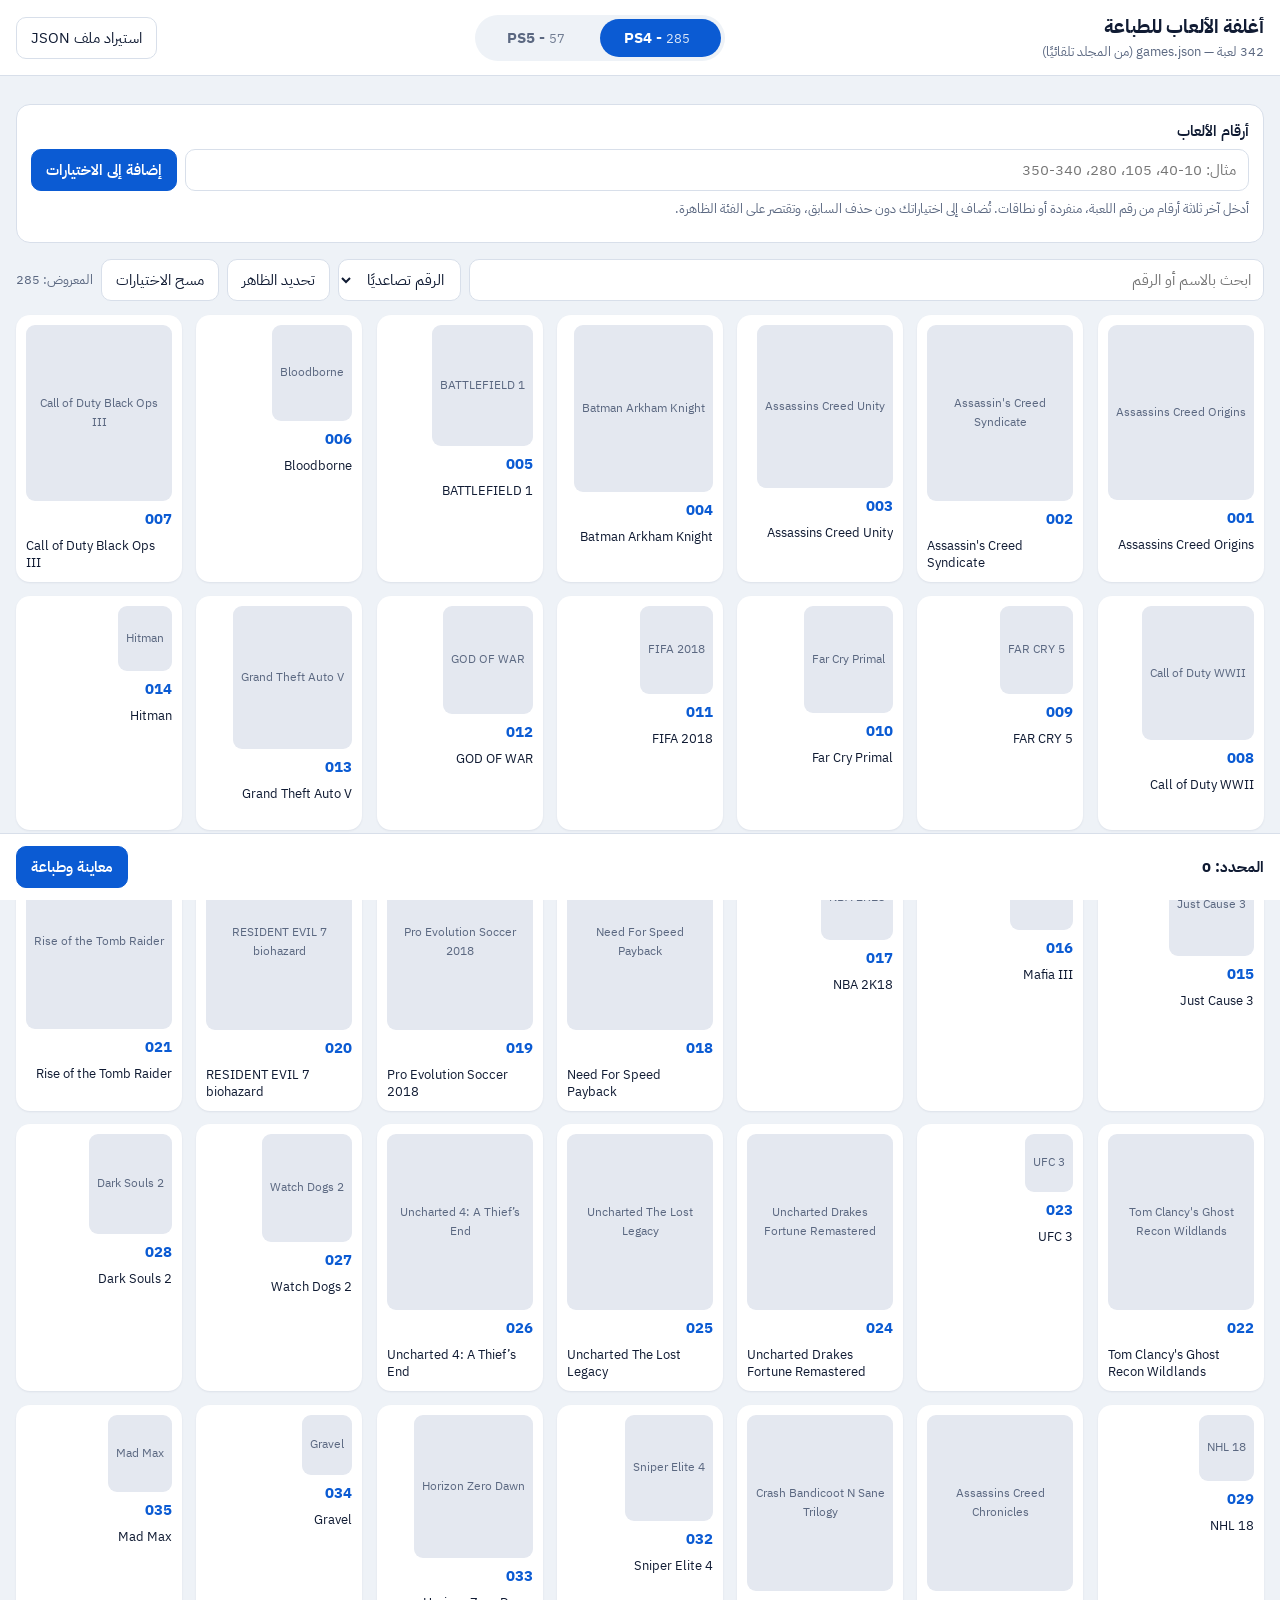
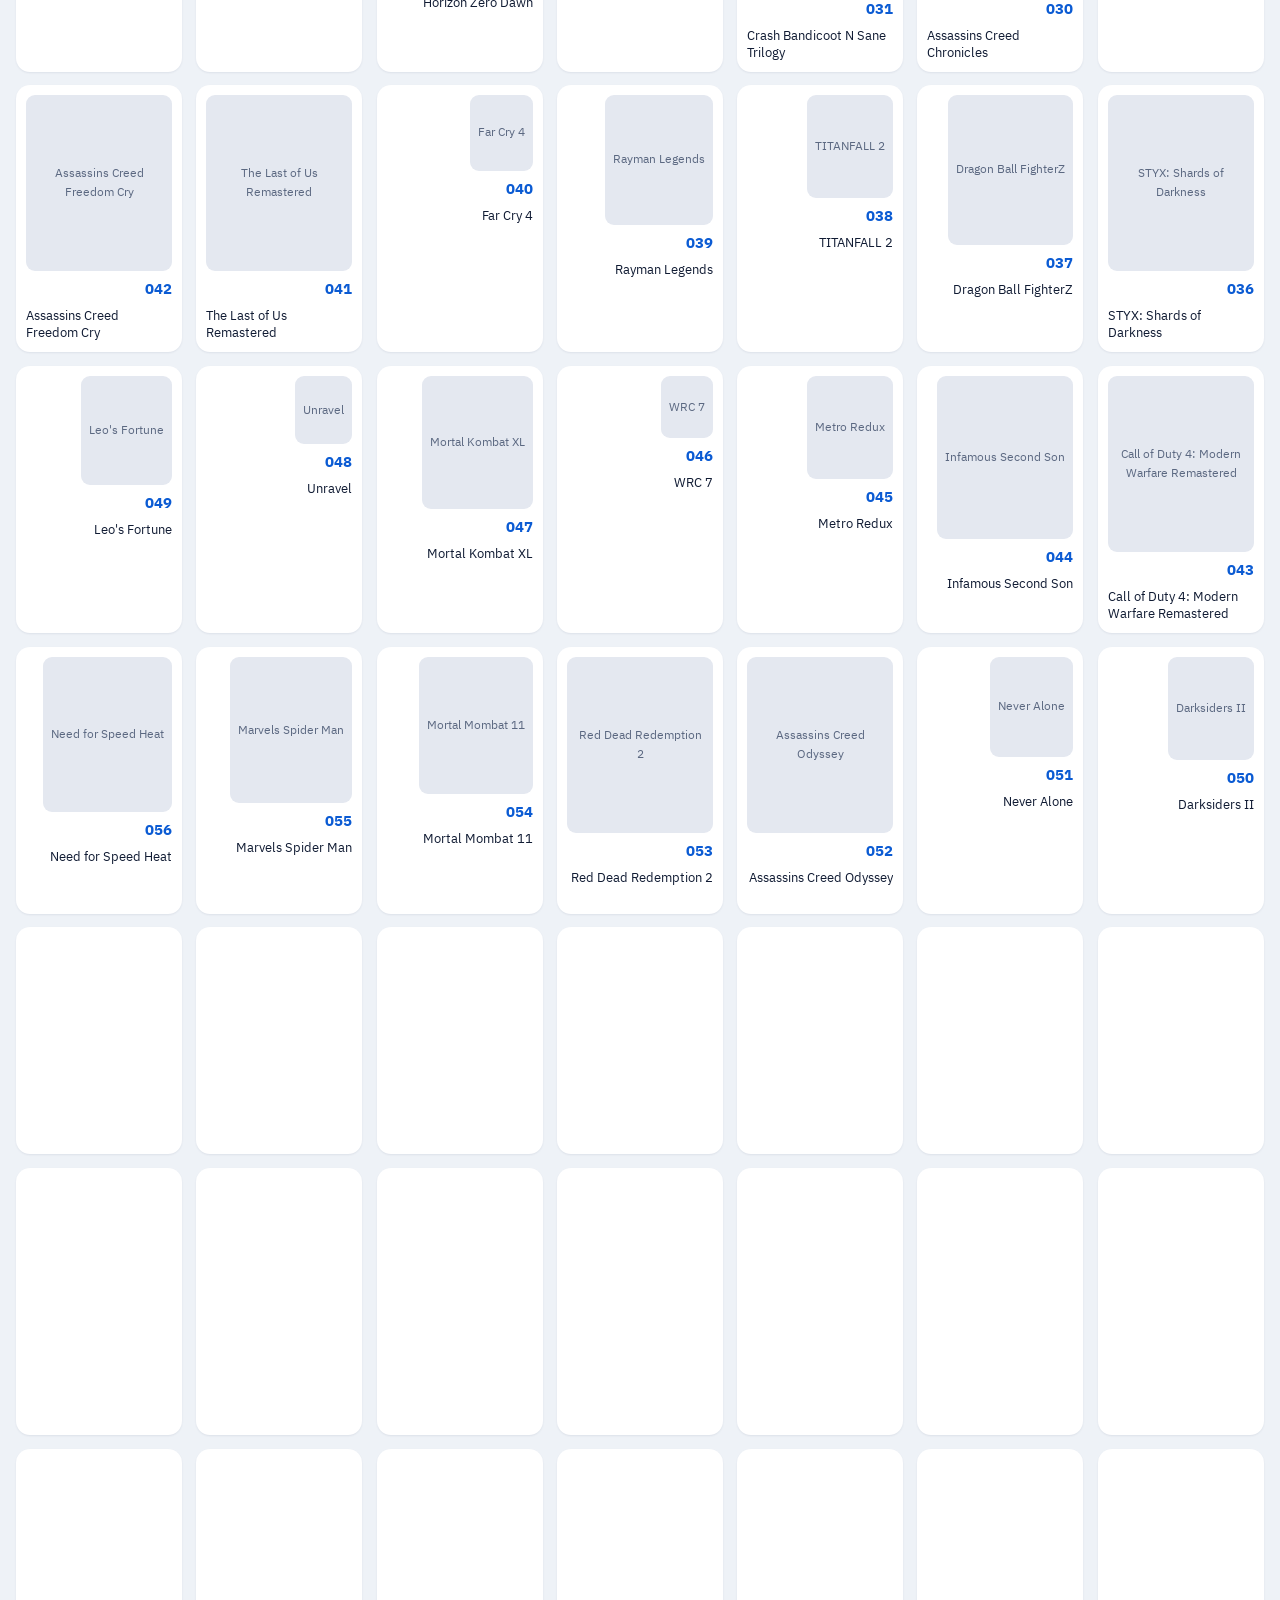
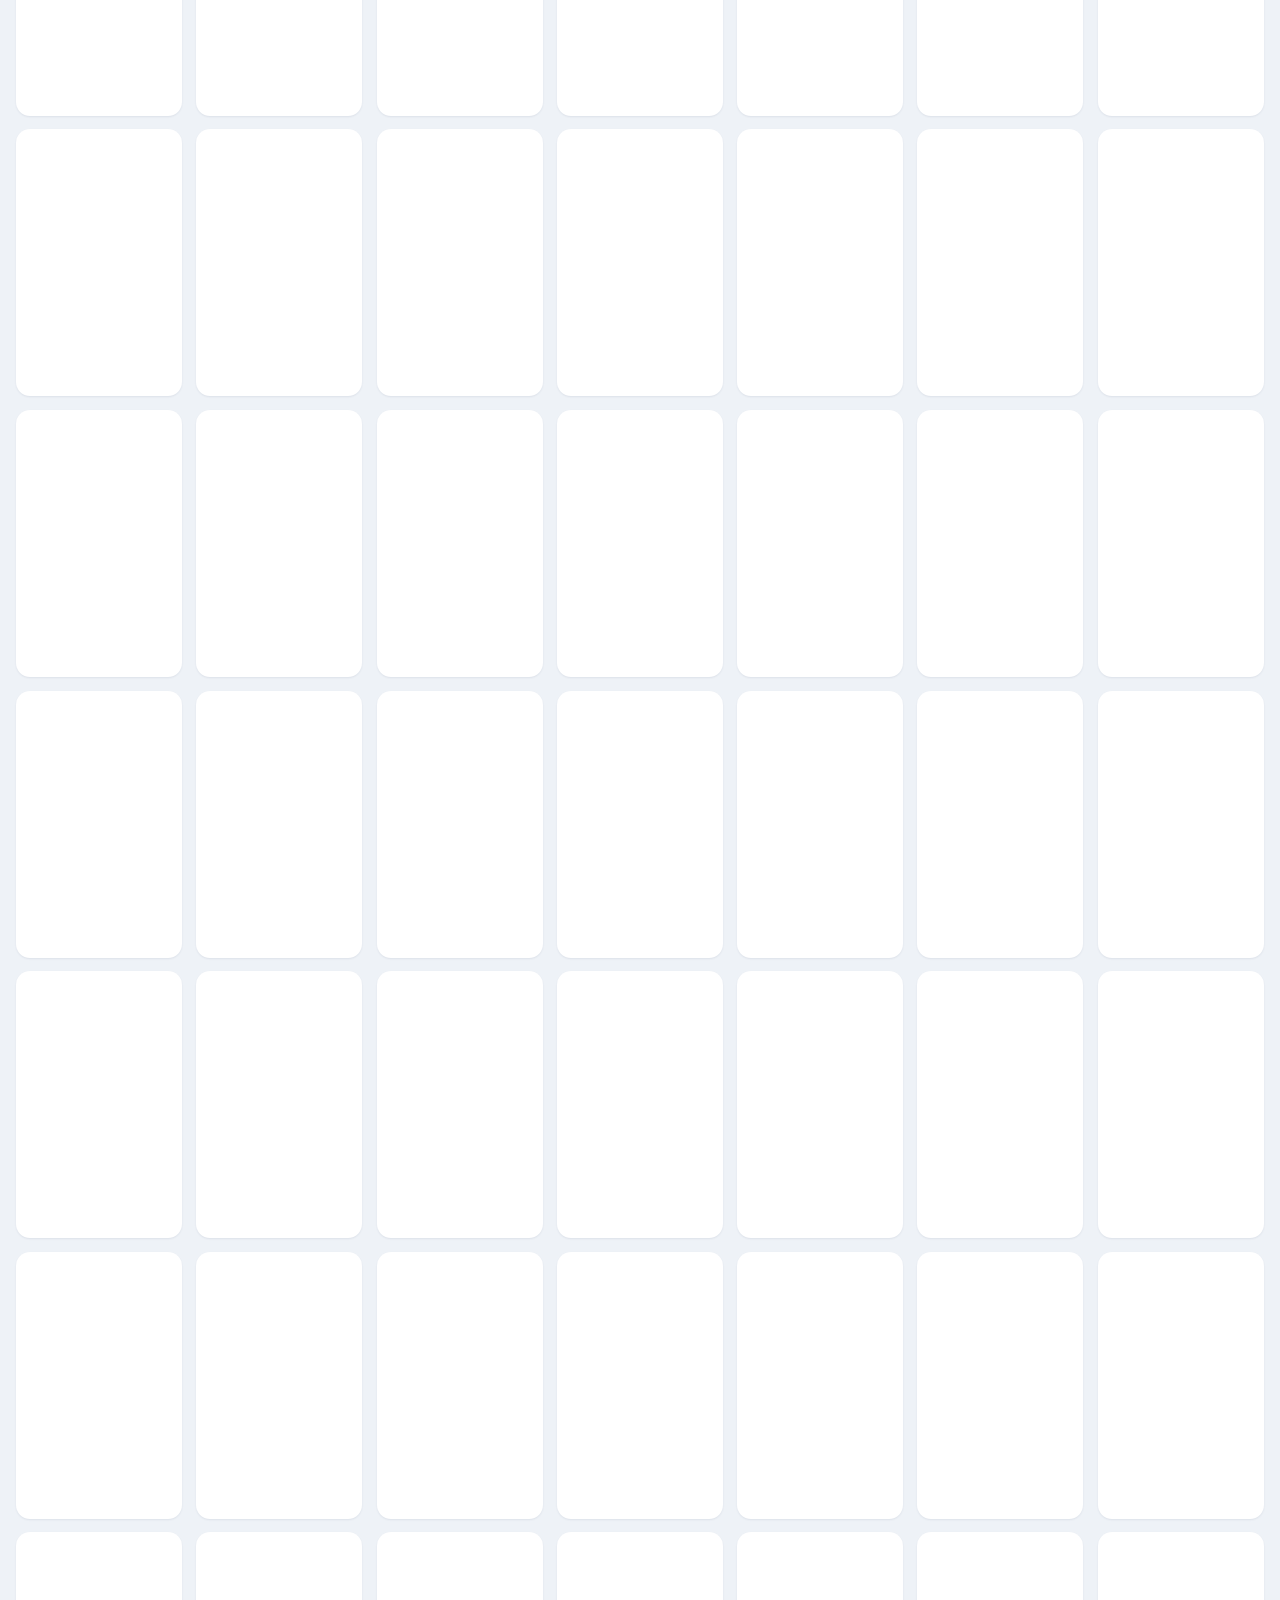
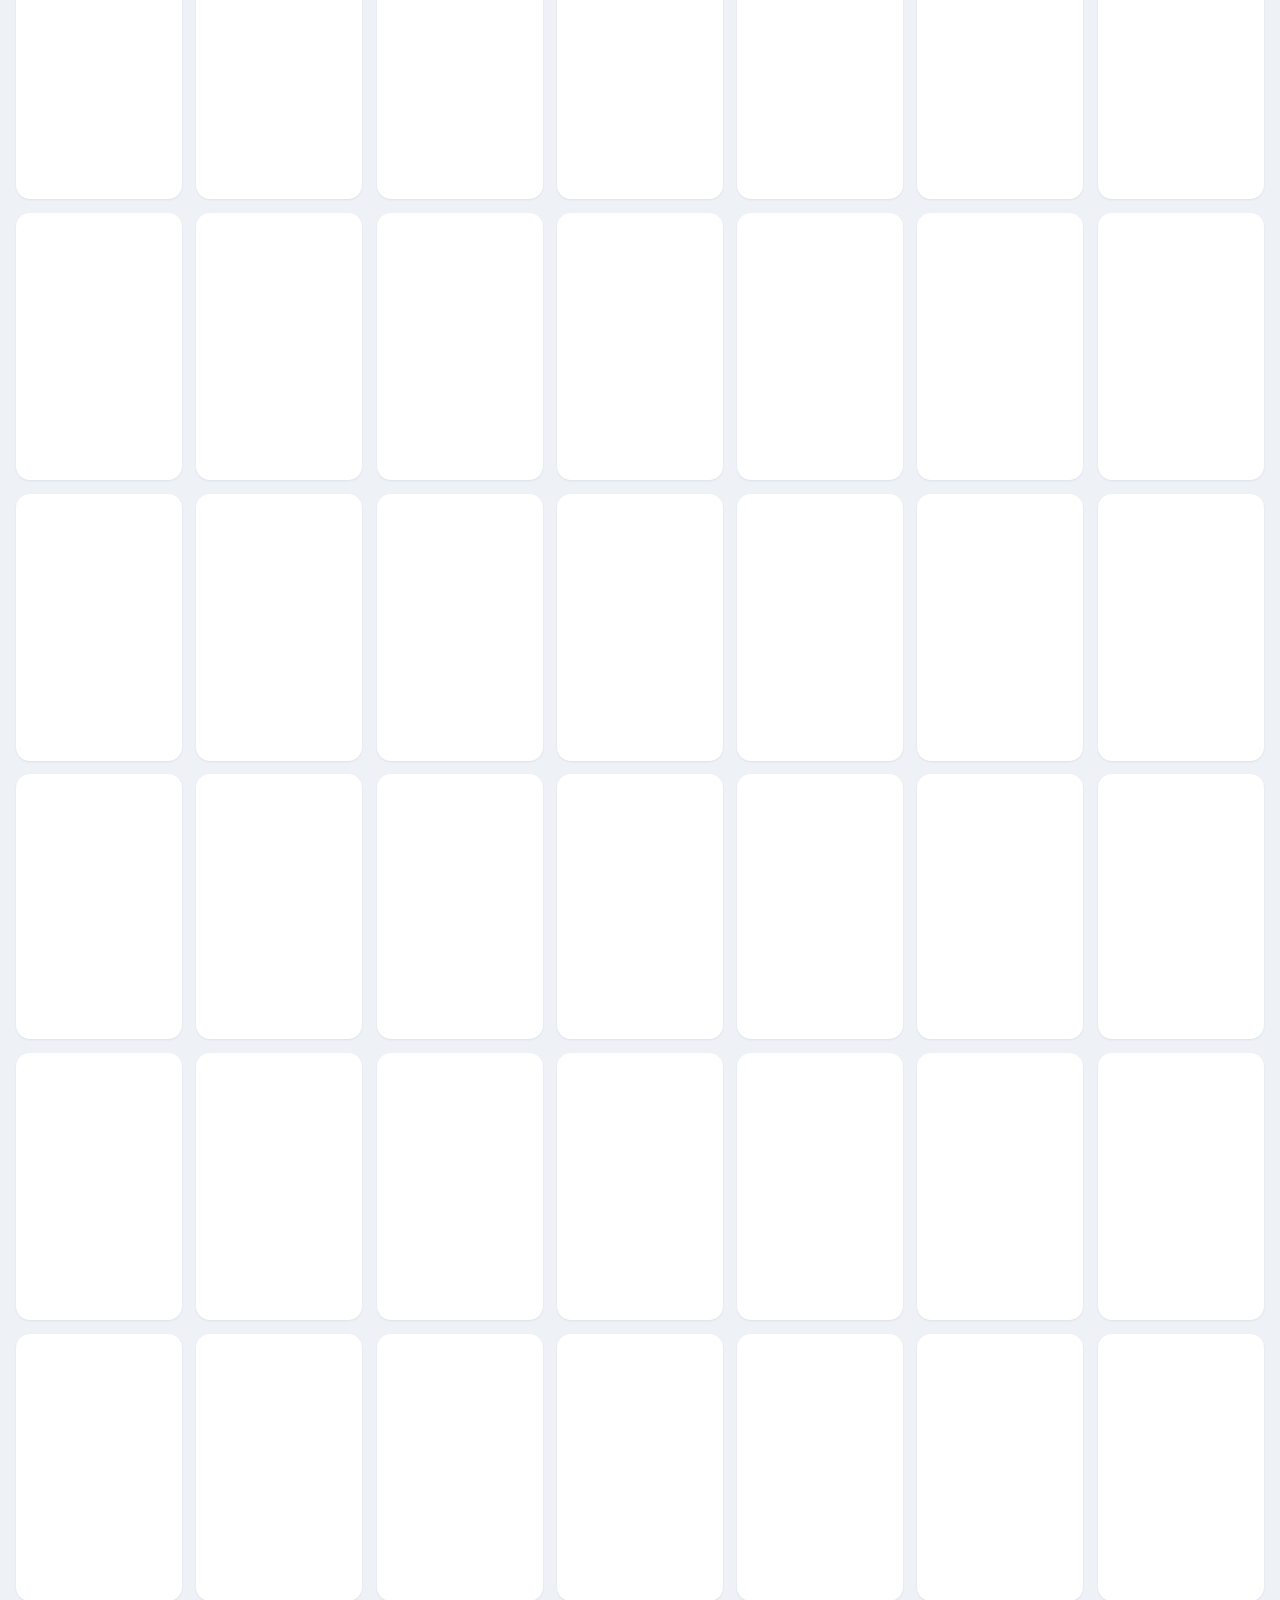
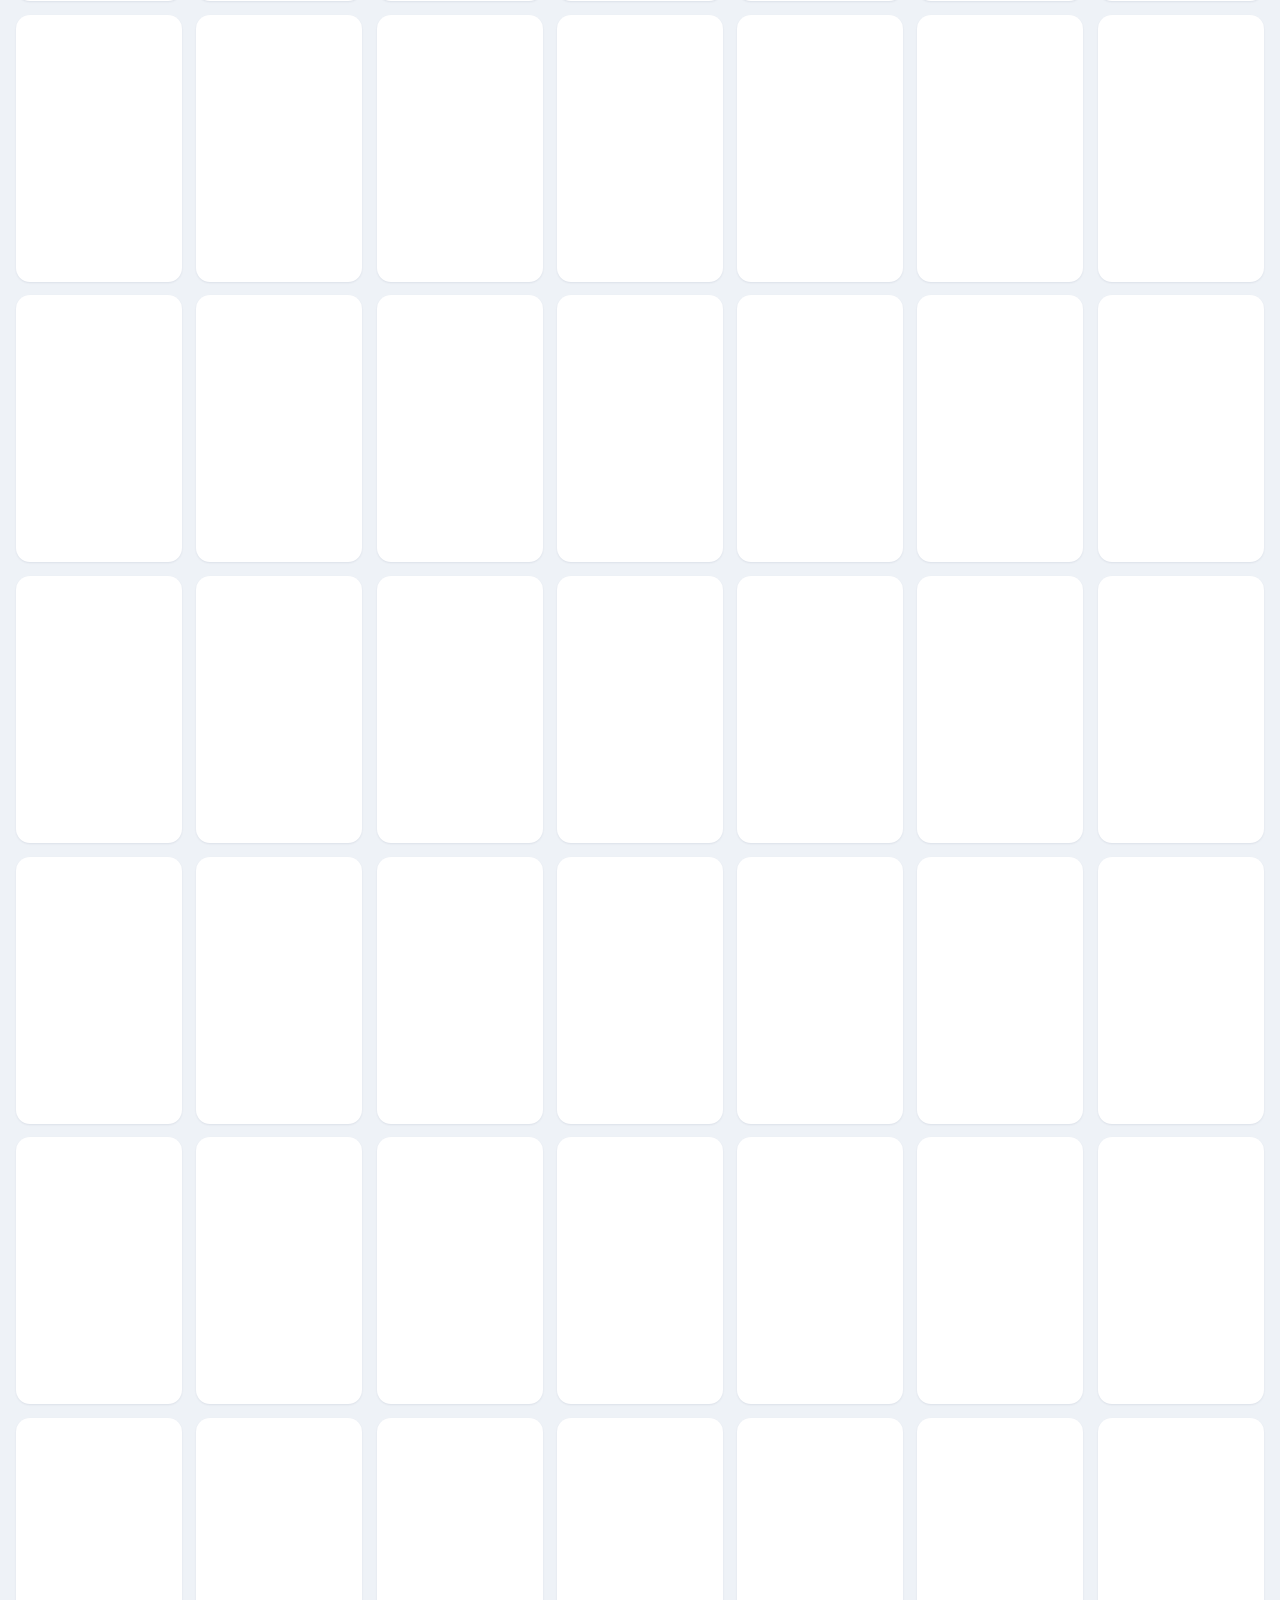
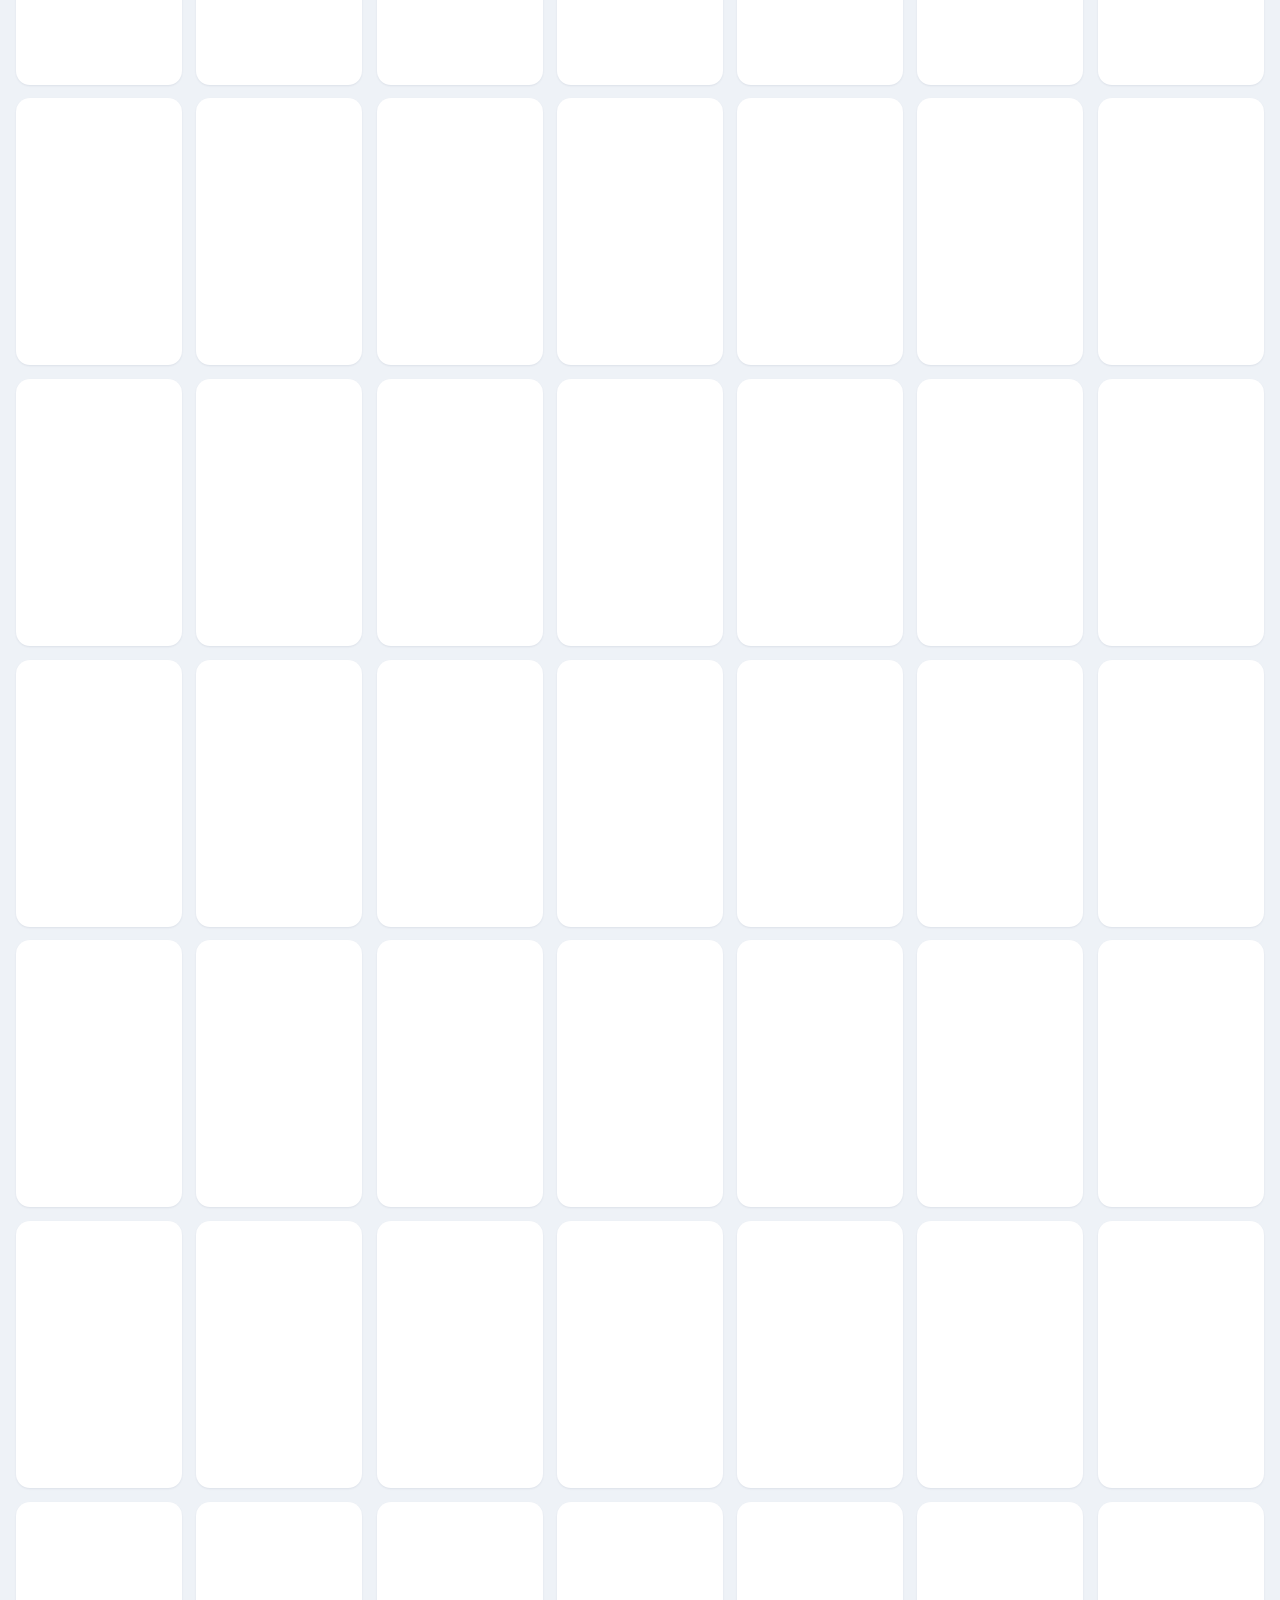
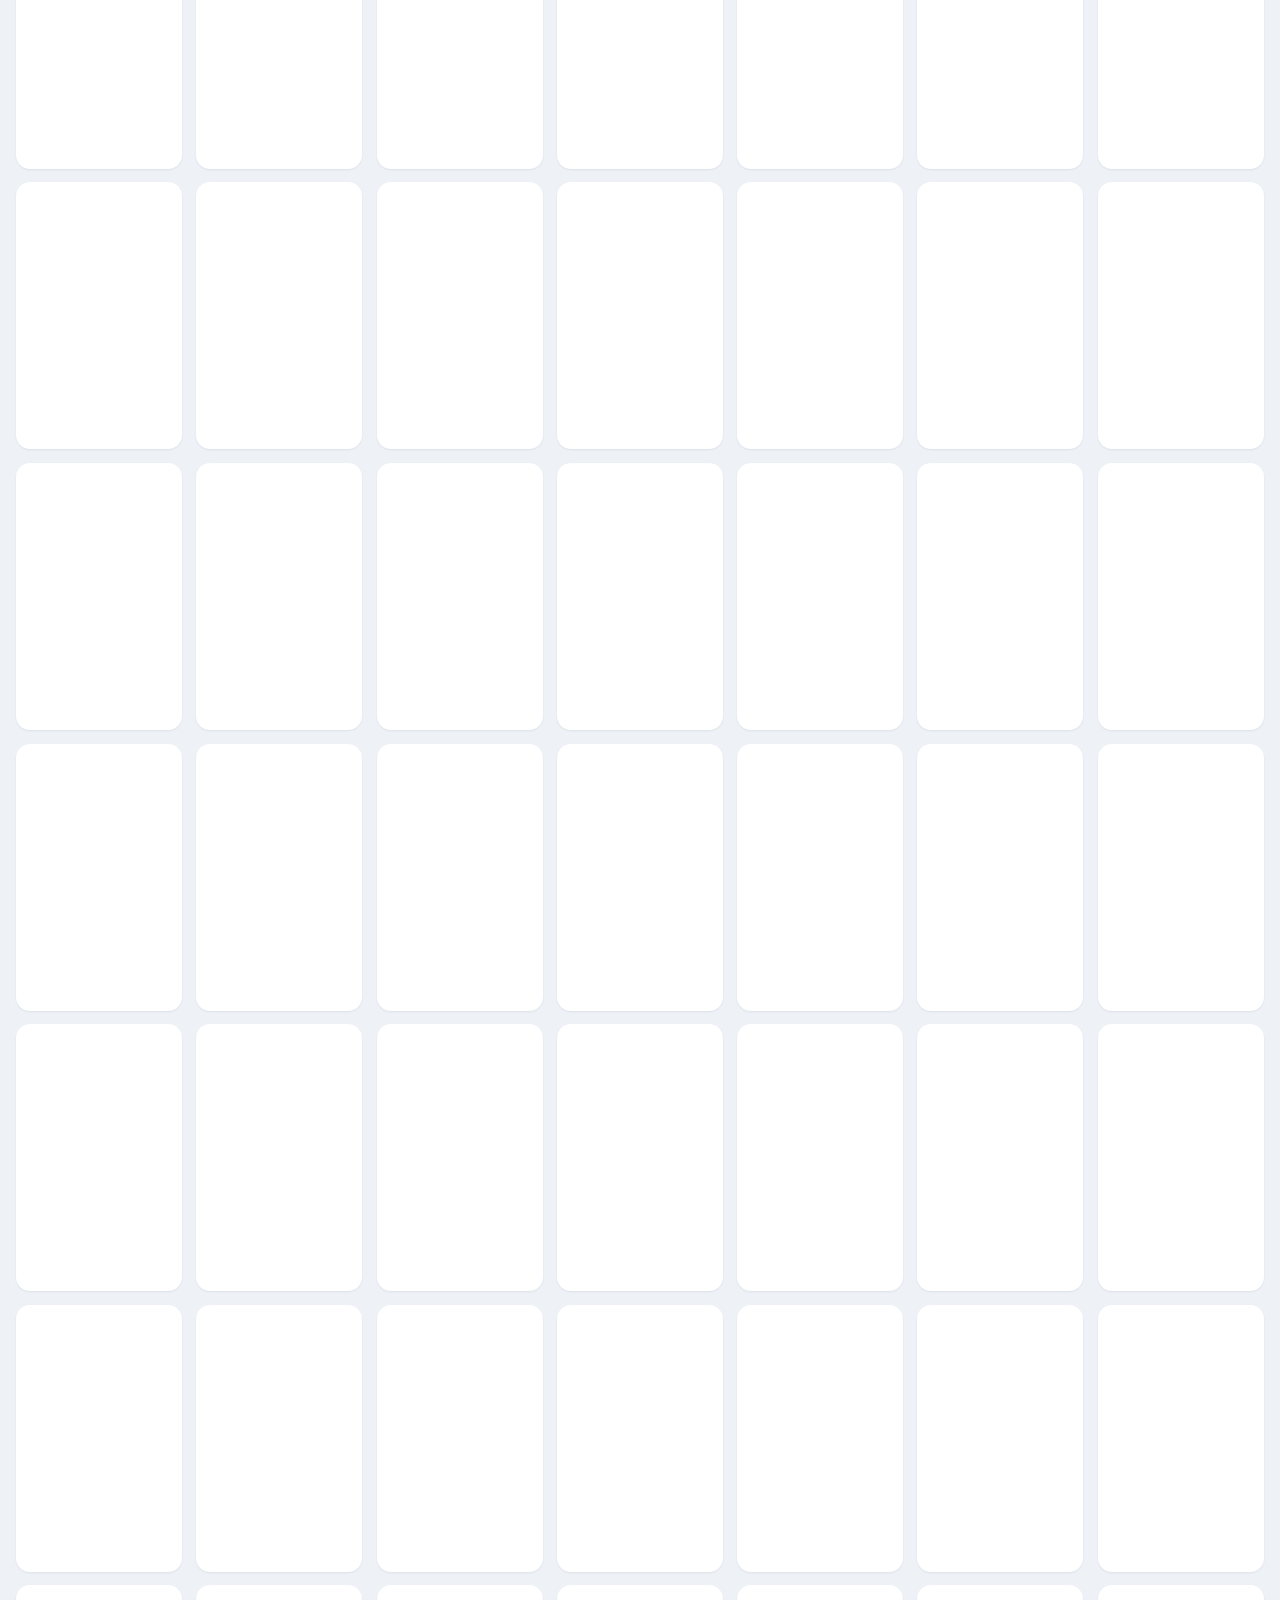
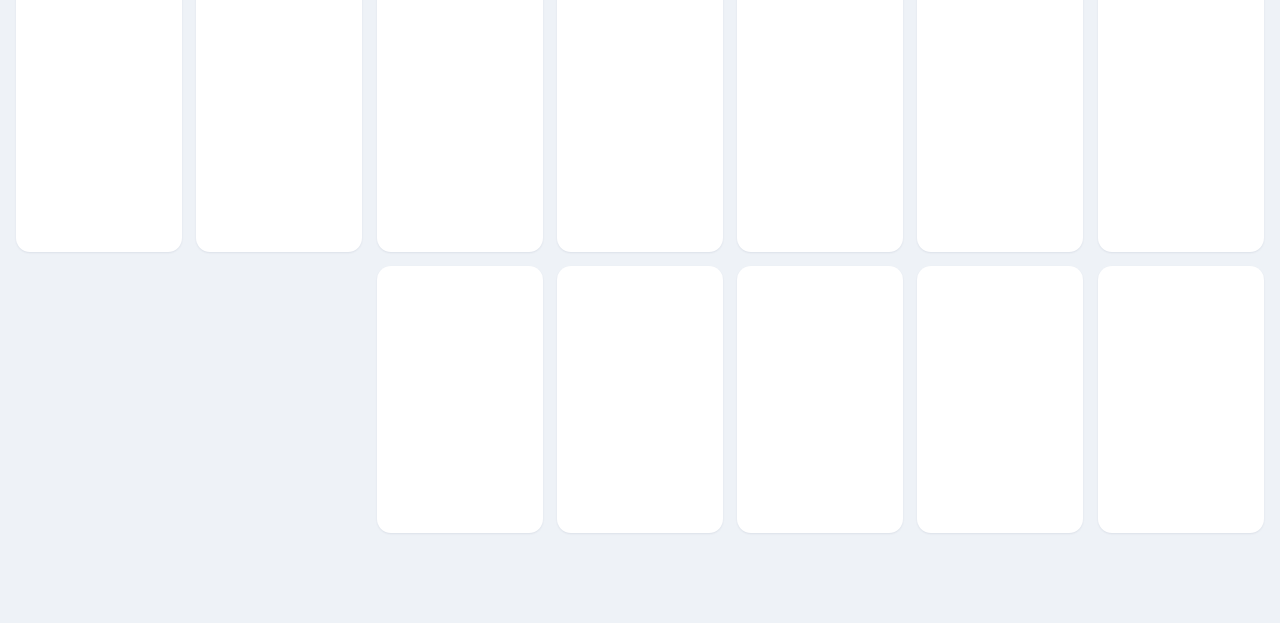
<file: print/print.html>
<!doctype html>
<html lang="ar" dir="rtl" data-p="PS4"><head><meta charset="utf-8">
<meta name="viewport" content="width=device-width,initial-scale=1">
<title>اختيار ألعاب PlayStation للطباعة</title>
<link rel="preconnect" href="https://fonts.googleapis.com">
<link href="https://fonts.googleapis.com/css2?family=IBM+Plex+Sans+Arabic:wght@400;600;700&display=swap" rel="stylesheet">
<style>
:root{--bg:#eef2f7;--sf:#fff;--ink:#101b33;--mut:#5b6881;--ln:#d8dfea;--ac:#0b5bd3;--act:#e6efff}
[data-p=PS5]{--ac:#5a3fd0;--act:#eeeaff}
*{box-sizing:border-box}[hidden]{display:none!important}
body{margin:0;background:var(--bg);color:var(--ink);font:15px/1.6 "IBM Plex Sans Arabic","Segoe UI",Tahoma,system-ui,sans-serif;padding-bottom:78px}
button,input,select{font:inherit;color:inherit}button{cursor:pointer}
:focus-visible{outline:3px solid var(--ac);outline-offset:2px}
header{background:var(--sf);border-bottom:1px solid var(--ln);position:sticky;top:0;z-index:5}
.wrap{max-width:1280px;margin:0 auto;padding:12px 16px}
.top{display:flex;gap:12px 20px;align-items:center;flex-wrap:wrap;justify-content:space-between}
h1{font-size:19px;margin:0}.sub{color:var(--mut);font-size:13px}
.seg{position:relative;display:grid;grid-template-columns:1fr 1fr;background:var(--bg);border-radius:999px;padding:4px;min-width:250px}
.seg i{position:absolute;top:4px;bottom:4px;width:calc(50% - 4px);inset-inline-start:4px;background:var(--ac);border-radius:999px;transition:inset-inline-start .25s,background .25s}
[data-p=PS5] .seg i{inset-inline-start:50%}
.seg button{position:relative;border:0;background:none;padding:7px 14px;border-radius:999px;font-weight:700;color:var(--mut);transition:color .2s}
.seg button[aria-checked=true]{color:#fff}.seg small{font-weight:400;opacity:.85;margin-inline-start:6px}
.b{border:1px solid var(--ln);background:var(--sf);border-radius:10px;padding:8px 14px}
.b:hover{border-color:var(--ac)}.b.p{background:var(--ac);border-color:var(--ac);color:#fff;font-weight:600}
.panel{background:var(--sf);border:1px solid var(--ln);border-radius:14px;padding:14px;margin:16px 0}
.row{display:flex;gap:8px;margin-top:6px}.row input{flex:1}
.panel label>span{font-weight:600}
input,select{border:1px solid var(--ln);border-radius:10px;padding:8px 12px;background:var(--sf);min-width:0}
.hint{margin:8px 0 0;color:var(--mut);font-size:13px}
#fb{margin-top:8px;font-size:14px}#fb p{margin:2px 0}.w{color:#b4430f}.o{color:#157347}
.pg{background:#fff7e6;border:1px solid #f0cf8a;border-radius:14px;padding:12px;margin-bottom:16px}
.pg h3{margin:0 0 8px;font-size:15px}.pg .g{padding:8px 0;border-top:1px solid #f0dcae}
.pg .cs{display:flex;gap:10px;flex-wrap:wrap;margin:6px 0}.pg .card{width:130px}
.tools{display:flex;gap:8px;flex-wrap:wrap;align-items:center;margin-bottom:14px}.tools #q{flex:1;min-width:180px}
.grid{display:grid;grid-template-columns:repeat(auto-fill,minmax(148px,1fr));gap:14px}
.card{position:relative;border:2px solid transparent;background:var(--sf);border-radius:14px;padding:8px;text-align:start;display:flex;flex-direction:column;gap:6px;box-shadow:0 1px 2px #1b2a4a14;content-visibility:auto;contain-intrinsic-size:260px 300px}
.card[aria-pressed=true]{border-color:var(--ac);background:var(--act)}
.im{aspect-ratio:5/6;border-radius:9px;overflow:hidden;background:#dfe5ef}.im img{width:100%;height:100%;object-fit:cover;display:block}
.ph{display:grid;place-items:center;text-align:center;padding:8px;font-size:12px;color:var(--mut);width:100%;height:100%;background:#e4e8f0}
.num{font-weight:700;color:var(--ac);font-variant-numeric:tabular-nums}
.nm{font-size:13px;line-height:1.35;display:-webkit-box;-webkit-line-clamp:2;-webkit-box-orient:vertical;overflow:hidden;min-height:2.7em}
.tick{position:absolute;top:14px;inset-inline-start:14px;width:26px;height:26px;border-radius:50%;background:var(--ac);color:#fff;display:none;place-items:center;font-weight:700}
.card[aria-pressed=true] .tick{display:grid}
.empty{grid-column:1/-1;text-align:center;color:var(--mut);padding:40px}
.bar{position:fixed;bottom:0;inset-inline:0;background:var(--sf);border-top:1px solid var(--ln);z-index:6}
.bar .wrap{display:flex;gap:16px;align-items:center}.bar .p{margin-inline-start:auto}
dialog{border:0;border-radius:16px;padding:20px;max-width:440px;width:92vw}dialog::backdrop{background:#101b3399}
#pv{max-width:960px;width:96vw;height:92vh;padding:0;flex-direction:column}#pv[open]{display:flex}
.ph2,.pf{display:flex;gap:10px;align-items:center;padding:12px 16px;background:var(--sf)}.ph2{border-bottom:1px solid var(--ln)}.pf{border-top:1px solid var(--ln);justify-content:space-between}
.ph2 b{font-size:17px}.pill{background:var(--act);color:var(--ac);border-radius:999px;padding:2px 12px;font-size:13px;font-weight:600}
#pvb{flex:1;overflow:auto;background:#aab4c5;padding:14px 12px}
.sw{width:calc(210mm*var(--s));height:calc(296mm*var(--s));margin:0 auto 14px;position:relative}
.sw .sheet{position:absolute;top:0;left:0;transform:scale(var(--s));transform-origin:0 0;box-shadow:0 2px 12px #0004}
.lbl{text-align:center;font-size:12px;color:#fff;margin-bottom:4px}
#toast{position:fixed;bottom:90px;inset-inline:0;margin:auto;width:fit-content;max-width:92vw;background:#101b33;color:#fff;padding:10px 18px;border-radius:12px;z-index:50;opacity:0;pointer-events:none;transition:opacity .2s}#toast.on{opacity:1}
#md h2{margin:0 0 8px;font-size:17px}#md ul{padding-inline-start:20px;max-height:40vh;overflow:auto}#md form{display:flex;gap:8px;justify-content:flex-end}
#pr{display:none}
.sheet{width:210mm;height:296mm;padding:8mm;display:grid;grid-template-columns:1fr 1fr;grid-template-rows:1fr 1fr;gap:6mm;background:#fff;overflow:hidden;direction:ltr}
.pc{margin:0;display:flex;flex-direction:column;border:.3mm solid #c3ccdb;border-radius:3mm;overflow:hidden;min-height:0}
.pi{flex:1;min-height:0;background:#f1f3f7;display:flex}.pi img{width:100%;height:100%;object-fit:contain}.pi .ph{font-size:14pt}
.cap{flex:none;height:18mm;padding:1.5mm 3mm;display:flex;align-items:center;justify-content:center;overflow:hidden;text-align:center;border-top:.3mm solid #c3ccdb;background:#fff}
.pn{font-size:24pt;font-weight:700;line-height:1.1;color:#000}.pt{width:100%;font-size:15pt;font-weight:700;line-height:1.25;overflow-wrap:anywhere;color:#000}
@media print{@page{size:A4 portrait;margin:0}
html,body{background:#fff;padding:0}body>*:not(#pr){display:none!important}#pr{display:block}
.sheet{break-after:page;page-break-after:always}.sheet:last-child{break-after:auto;page-break-after:auto}
*{-webkit-print-color-adjust:exact;print-color-adjust:exact}}
@media(prefers-reduced-motion:reduce){*{transition:none!important}}
</style></head><body>
<header><div class="wrap top">
 <div><h1>أغلفة الألعاب للطباعة</h1><div class="sub" id="lib"></div></div>
 <div class="seg" role="radiogroup" aria-label="فئة الألعاب"><i></i>
  <button role="radio" data-p="PS4" aria-checked="true">PS4 - <small id="c4"></small></button>
  <button role="radio" data-p="PS5" aria-checked="false">PS5 - <small id="c5"></small></button></div>
 <div><button class="b" id="imp">استيراد ملف JSON</button><input type="file" id="file" accept=".json,application/json" hidden></div>
</div></header>
<main class="wrap">
 <section class="panel"><label><span>أرقام الألعاب</span>
  <div class="row"><input id="nums" inputmode="numeric" autocomplete="off" placeholder="مثال: 10-40، 105، 280، 340-350"><button class="b p" id="addn">إضافة إلى الاختيارات</button></div></label>
  <p class="hint">أدخل آخر ثلاثة أرقام من رقم اللعبة، منفردة أو نطاقات. تُضاف إلى اختياراتك دون حذف السابق، وتقتصر على الفئة الظاهرة.</p>
  <div id="fb" role="status" aria-live="polite"></div></section>
 <section id="pend"></section>
 <div class="tools"><input id="q" type="search" placeholder="ابحث بالاسم أو الرقم">
  <select id="so" aria-label="الترتيب"><option value="1">الرقم تصاعديًا</option><option value="-1">الرقم تنازليًا</option></select>
  <button class="b" id="selv">تحديد الظاهر</button><button class="b" id="clr">مسح الاختيارات</button><span id="cnt" class="sub"></span></div>
 <div id="grid" class="grid"></div>
</main>
<div class="bar"><div class="wrap"><b id="sc"></b><span class="sub" id="pgc"></span><button class="b p" id="prev">معاينة وطباعة</button></div></div>
<dialog id="pv"><div class="ph2"><b>معاينة الطباعة</b><span class="pill" id="pg1"></span><span class="pill" id="pg2"></span></div>
 <div id="pvb"></div><div class="pf"><button class="b" id="back">العودة إلى الاختيار</button><button class="b p" id="prt">طباعة</button></div></dialog>
<dialog id="md"></dialog><div id="toast"></div><div id="pr"></div>
<script>
const $=s=>document.querySelector(s),esc=s=>String(s).replace(/[&<>"']/g,c=>({'&':'&amp;','<':'&lt;','>':'&gt;','"':'&quot;',"'":'&#39;'}[c]));
const toEn=s=>s.replace(/[٠-٩]/g,c=>c.charCodeAt(0)-1632).replace(/[۰-۹]/g,c=>c.charCodeAt(0)-1776);
let games=[],idx={PS4:new Map(),PS5:new Map()},plat='PS4',sel=new Set(),pend=[],dir=1,q='',src='';
function norm(a){const list=[],bad=[];a.forEach((r,i)=>{const o=r&&typeof r=='object',s=o?String(r.id??'').trim():'',id=/^\d+$/.test(s)?+s:NaN,p=o?String(r.platform??'').toUpperCase().replace(/\s/g,''):'',nm=o?String(r.name??'').trim():'';
 if(!Number.isSafeInteger(id))bad.push(`السجل ${i+1}: الحقل id غير صالح`);else if(!nm)bad.push(`السجل ${i+1}: الاسم مفقود`);else if(p!='PS4'&&p!='PS5')bad.push(`السجل ${i+1}: قيمة platform غير معروفة`);
 else list.push({uid:list.length,id,name:nm,platform:p,image:typeof r.image=='string'?r.image.trim():'',n:id%1000,ns:String(id%1000).padStart(3,'0')})});return{list,bad}}
function setLib(list,name,keepSel){games=list;src=name;idx={PS4:new Map(),PS5:new Map()};list.forEach(g=>{const m=idx[g.platform];(m.get(g.n)||m.set(g.n,[]).get(g.n)).push(g)});
 sel.clear();pend=[];q='';$('#q').value='';$('#nums').value='';$('#fb').innerHTML='';$('#c4').textContent=idx.PS4.size?[...idx.PS4.values()].reduce((a,l)=>a+l.length,0):0;$('#c5').textContent=[...idx.PS5.values()].reduce((a,l)=>a+l.length,0);
 $('#lib').textContent=name?`${list.length} لعبة — ${name}`:'لم تُحمَّل مكتبة بعد';render()}
const view=()=>{const t=toEn(q.trim().toLowerCase()),d=/^\d+$/.test(t);return games.filter(g=>g.platform===plat&&(!t||g.name.toLowerCase().includes(t)||(d&&g.ns.includes(t)))).sort((a,b)=>dir*(a.n-b.n)||dir*(a.id-b.id))};
const picked=()=>games.filter(g=>g.platform===plat&&sel.has(g.uid)).sort((a,b)=>dir*(a.n-b.n)||dir*(a.id-b.id));
const img=(g,lazy)=>g.image?`<img src="${esc(g.image)}" data-n="${esc(g.name)}" alt="" referrerpolicy="no-referrer" ${lazy?'loading="lazy" decoding="async"':'loading="eager"'}>`:`<div class="ph">${esc(g.name)}</div>`;
const card=g=>`<button type="button" class="card" data-uid="${g.uid}" aria-pressed="${sel.has(g.uid)}"><span class="tick">✓</span><div class="im">${img(g,1)}</div><span class="num">${g.ns}</span><span class="nm" dir="auto">${esc(g.name)}</span></button>`;
function render(){const v=view();$('#grid').innerHTML=v.length?v.map(card).join(''):`<div class="empty">${games.length?'لا توجد ألعاب مطابقة.':'لم تُحمَّل أي مكتبة بعد. اضغط «استيراد ملف JSON» واختر ملف games.json.'}</div>`;$('#cnt').textContent=`المعروض: ${v.length}`;renderPend();bar()}
function bar(){const n=picked().length;$('#sc').textContent=`المحدد: ${n}`;$('#pgc').textContent=n?`الصفحات: ${Math.ceil(n/4)}`:''}
function sync(){document.querySelectorAll('.card').forEach(c=>c.setAttribute('aria-pressed',sel.has(+c.dataset.uid)));bar()}
function renderPend(){const e=$('#pend');e.innerHTML=pend.length?`<div class="pg"><h3>أرقام تطابق أكثر من لعبة — اختر اللعبة المطلوبة</h3>${pend.map((p,i)=>`<div class="g"><b>الرقم ${String(p.n).padStart(3,'0')}</b><div class="cs">${p.l.map(card).join('')}</div><button class="b" data-all="${i}">إضافة الكل</button> <button class="b" data-skip="${i}">تجاهل</button></div>`).join('')}</div>`:''}
document.addEventListener('click',e=>{const c=e.target.closest('.card');if(c){const u=+c.dataset.uid,inP=c.closest('#pend');sel.has(u)?sel.delete(u):sel.add(u);
 if(inP){const g=c.closest('.g'),i=[...g.parentNode.querySelectorAll('.g')].indexOf(g);if(sel.has(u))pend.splice(i,1);renderPend()}sync();return}
 const a=e.target.closest('[data-all],[data-skip]');if(a){const i=+(a.dataset.all??a.dataset.skip);if(a.dataset.all!=null)pend[i].l.forEach(g=>sel.add(g.uid));pend.splice(i,1);renderPend();sync()}});
document.addEventListener('error',e=>{const t=e.target;if(t.tagName=='IMG'&&t.dataset.n)ph(t)},true);
function ph(t){const d=document.createElement('div');d.className='ph';d.textContent=t.dataset.n;t.replaceWith(d)}
function parse(t){t=toEn(t).replace(/\s*[-–—−ـ]\s*/g,'-');const out=[],bad=[];t.split(/[,،;؛\s]+/).filter(Boolean).forEach(k=>{let m;
 if(m=k.match(/^(\d{1,3})$/))out.push([+m[1],+m[1]]);else if(m=k.match(/^(\d{1,3})-(\d{1,3})$/)){const a=+m[1],b=+m[2];out.push(a<=b?[a,b]:[b,a])}else bad.push(k)});return{out,bad}}
function applyNums(){const {out,bad}=parse($('#nums').value),ix=idx[plat],miss=[],er=[];let add=0,amb=0;
 if(!out.length&&!bad.length){fb([['w','أدخل رقمًا أو نطاقًا أولًا.']]);return}
 out.forEach(([a,b])=>{let f=0;for(let n=a;n<=b;n++){const l=ix.get(n);if(!l)continue;f++;if(l.length==1){if(!sel.has(l[0].uid)){sel.add(l[0].uid);add++}}else if(!pend.some(p=>p.n==n)){pend.push({n,l});amb++}}
  if(!f)(a==b?miss:er).push(a==b?String(a).padStart(3,'0'):a+'-'+b)});
 const m=[];if(add)m.push(['o',`تمت إضافة ${add} لعبة.`]);if(amb)m.push(['w',`${amb} رقم يطابق أكثر من لعبة؛ اختر اللعبة المطلوبة من الأعلى.`]);
 if(miss.length)m.push(['w',`لا توجد ألعاب ${plat} بالأرقام: ${miss.join('، ')}`]);if(er.length)m.push(['w',`نطاقات بلا ألعاب في ${plat}: ${er.join('، ')}`]);
 if(bad.length)m.push(['w',`مدخلات غير صالحة (أدخل من 1 إلى 3 أرقام فقط): ${bad.join('، ')}`]);if(!m.length)m.push(['o','كل الألعاب المطابقة محددة بالفعل.']);
 fb(m);renderPend();sync()}
const fb=m=>$('#fb').innerHTML=m.map(([c,t])=>`<p class="${c}">${esc(t)}</p>`).join('');
function toast(t){const e=$('#toast');e.textContent=t;e.className='on';clearTimeout(e.t);e.t=setTimeout(()=>e.className='',3200)}
function setPlat(p){if(p===plat)return;plat=p;sel.clear();pend=[];q='';$('#q').value='';$('#nums').value='';$('#fb').innerHTML='';
 document.documentElement.dataset.p=p;document.querySelectorAll('.seg button').forEach(b=>b.setAttribute('aria-checked',b.dataset.p===p));render();toast('تم مسح الاختيارات عند تغيير الفئة')}
document.querySelectorAll('.seg button').forEach(b=>b.onclick=()=>setPlat(b.dataset.p));
$('#addn').onclick=applyNums;$('#nums').onkeydown=e=>{if(e.key=='Enter')applyNums()};
$('#q').oninput=e=>{q=e.target.value;render()};$('#so').onchange=e=>{dir=+e.target.value;render()};
$('#selv').onclick=()=>{const v=view();v.forEach(g=>sel.add(g.uid));sync();toast(`تم تحديد ${v.length} لعبة ظاهرة`)};
$('#clr').onclick=()=>{sel.clear();sync()};
const sheets=()=>{const L=picked(),P=[];for(let i=0;i<L.length;i+=4)P.push(L.slice(i,i+4));
 return P.map(p=>`<section class="sheet">${p.map(g=>`<figure class="pc"><div class="pi">${img(g,0)}</div><figcaption class="cap"><div class="pt" dir="ltr">${g.ns} - ${esc(g.name)}</div></figcaption></figure>`).join('')}</section>`)};
function fitText(root){root.querySelectorAll('.cap').forEach(c=>{const p=c.querySelector('.pt');if(!p)return;const av=c.clientHeight-2*parseFloat(getComputedStyle(c).paddingTop);let s=15;p.style.fontSize=s+'pt';while(s>6&&p.offsetHeight>av){s-=.5;p.style.fontSize=s+'pt'}})}
function fit(){const b=$('#pvb');b.style.setProperty('--s',Math.min(1,(b.clientWidth-24)/(210*96/25.4)))}
$('#prev').onclick=()=>{const S=sheets();if(!S.length){toast('حدّد لعبة واحدة على الأقل قبل المعاينة');return}
 $('#pvb').innerHTML=S.map((s,i)=>`<div class="lbl">صفحة ${i+1} من ${S.length}</div><div class="sw">${s}</div>`).join('');
 $('#pg1').textContent=`${picked().length} لعبة (${plat})`;$('#pg2').textContent=`${S.length} صفحة`;$('#pv').showModal();fit();fitText($('#pvb'));document.fonts&&document.fonts.ready.then(()=>$('#pv').open&&fitText($('#pvb')))};
addEventListener('resize',()=>$('#pv').open&&fit());$('#back').onclick=()=>$('#pv').close();
$('#prt').onclick=async()=>{const pr=$('#pr'),b=$('#prt');pr.innerHTML=sheets().join('');b.disabled=true;b.textContent='جارٍ تحميل الصور…';
 const ims=[...pr.querySelectorAll('img')];await Promise.all(ims.map(i=>i.complete?0:new Promise(r=>{i.onload=i.onerror=r;setTimeout(r,20000)})));
 pr.style.cssText='display:block;position:absolute;left:-99999px;top:0';await (document.fonts?document.fonts.ready:0);fitText(pr);pr.style.cssText='';let f=0;ims.forEach(i=>{if(i.isConnected&&i.complete&&!i.naturalWidth){ph(i)}});f=pr.querySelectorAll('.ph').length;
 b.disabled=false;b.textContent='طباعة';if(f)toast(`تعذّر تحميل ${f} صورة وستُطبع ببديل نصي`);setTimeout(()=>print(),150)};
addEventListener('afterprint',()=>$('#pr').innerHTML='');
function say(t,lines,ok){return new Promise(r=>{const d=$('#md');d.returnValue='0';d.innerHTML=`<h2>${esc(t)}</h2><ul>${lines.map(l=>`<li>${esc(l)}</li>`).join('')}</ul><form method="dialog">${ok?`<button class="b p" value="1">${ok}</button>`:''}<button class="b" value="0">${ok?'إلغاء':'حسنًا'}</button></form>`;d.onclose=()=>r(d.returnValue=='1');d.showModal()})}
$('#imp').onclick=()=>$('#file').click();
$('#file').onchange=async e=>{const f=e.target.files[0];e.target.value='';if(!f)return;let d;
 try{d=JSON.parse((await f.text()).replace(/^\uFEFF/,''))}catch(x){return say('الملف غير صالح',['الملف ليس JSON صحيحًا: '+x.message])}
 const a=Array.isArray(d)?d:d&&Array.isArray(d.games)?d.games:null;if(!a)return say('بنية غير مدعومة',['يجب أن يكون الملف مصفوفة ألعاب (أو كائنًا يحتوي الحقل games).']);
 const {list,bad}=norm(a);if(!list.length)return say('لا توجد سجلات صالحة',bad.slice(0,6).concat(bad.length?[]:['الملف فارغ']));
 if(bad.length&&!await say(`${bad.length} سجل غير صالح`,bad.slice(0,6).concat(bad.length>6?[`و${bad.length-6} أخرى…`]:[]),`استيراد ${list.length} سجل صالح`))return;
 setLib(list,f.name);try{localStorage.setItem('psp-lib',JSON.stringify({name:f.name,raw:list.map(({id,name,platform,image})=>({id,name,platform,image}))}))}catch(_){}
 toast(`تم استيراد ${list.length} لعبة ومُسحت الاختيارات`)};
setLib([],'');
(async()=>{let ok=false;try{const r=await fetch('games.json',{cache:'no-store'});if(r.ok){const d=await r.json(),a=Array.isArray(d)?d:d&&d.games,n=Array.isArray(a)&&norm(a);if(n&&n.list.length){setLib(n.list,'games.json (من المجلد تلقائيًا)');ok=true}}}catch(_){}
if(!ok){let st=null;try{st=JSON.parse(localStorage.getItem('psp-lib'))}catch(_){}const n=st&&Array.isArray(st.raw)&&norm(st.raw);if(n&&n.list.length)setLib(n.list,st.name+' (محفوظ من آخر استيراد)')}})();
window.PSP={setLib,norm,get sel(){return sel},get plat(){return plat}};
</script></body></html>
</file>
<file: styles.css>
/* =========================================================
   Yasinoss Games — تصميم جديد
   الفكرة: صالة عرض مظلمة بلمسات ذهبية للعلامة، وألوان الموقع كلها
   (الخلفية، التوهج، الأزرار) تنتقل مع الجهاز الذي يختاره الزبون.
   ========================================================= */

/* ألوان قابلة للتحريك: تتغير بنعومة عند تبديل الجهاز */
@property --accent { syntax: "<color>"; inherits: true; initial-value: #d8bf86; }
@property --glow   { syntax: "<color>"; inherits: true; initial-value: #8c7438; }

:root {
  --accent: #d8bf86;            /* قبل اختيار الجهاز: ذهبي */
  --glow:   #8c7438;
  --ink:    #0a0b12;            /* لون النص فوق اللون الرئيسي */

  --bg:       color-mix(in srgb, var(--glow) 9%, #06070c);
  --panel:    color-mix(in srgb, var(--glow) 12%, #0d0f17);
  --surface:  rgba(255, 255, 255, .045);
  --surface-2: rgba(255, 255, 255, .08);
  --line:     rgba(255, 255, 255, .09);
  --line-2:   rgba(255, 255, 255, .17);
  --text:     #f3f1ec;
  --muted:    #9ca1b0;
  --danger:   #ff8f8f;

  --gold-1: #f7e8bc;
  --gold-2: #d2ab5f;
  --gold-3: #8d6b2f;

  --font-ar: "Tajawal", system-ui, -apple-system, "Segoe UI", Tahoma, Arial, sans-serif;
  --font-display: "Reem Kufi", "Tajawal", system-ui, sans-serif;
  --font-brand: "Cinzel", "Times New Roman", serif;
  --font-script: "Cormorant Garamond", Georgia, serif;
  --ease: cubic-bezier(.22, 1, .36, 1);
  --spring: cubic-bezier(.34, 1.4, .64, 1);

  transition: --accent .7s ease, --glow .7s ease;
}
html[data-platform="PS4"] { --accent: #5aa8ff; --glow: #1f68e6; }
html[data-platform="PS5"] { --accent: #b9a0ff; --glow: #6d40f2; }
html[data-platform="PS3"] { --accent: #dde5ee; --glow: #5a6b80; }

*, *::before, *::after { box-sizing: border-box; }
html { scroll-behavior: smooth; background: var(--bg); }
body {
  margin: 0; min-height: 100vh; overflow-x: hidden;
  color: var(--text); font-family: var(--font-ar); line-height: 1.6;
  background: transparent;
}
body::before {                       /* توهج الخلفية يتبع لون الجهاز */
  content: ""; position: fixed; inset: 0; z-index: -1; pointer-events: none;
  background:
    radial-gradient(900px 540px at 88% -6%, color-mix(in srgb, var(--glow) 40%, transparent), transparent 70%),
    radial-gradient(720px 520px at -6% 42%, color-mix(in srgb, var(--glow) 20%, transparent), transparent 70%),
    radial-gradient(640px 420px at 55% 108%, color-mix(in srgb, var(--accent) 9%, transparent), transparent 70%);
}
button, input, select { font: inherit; color: inherit; }
button { cursor: pointer; }
img { max-width: 100%; }
.hidden { display: none !important; }
.container { width: min(1180px, calc(100% - 32px)); margin-inline: auto; }
:focus-visible { outline: 2px solid var(--accent); outline-offset: 3px; }

/* ---------- العلامة (الشعار النصي) ---------- */
.brand-main, .wm-main {
  font-family: var(--font-brand); font-weight: 700; text-transform: uppercase;
  background: linear-gradient(180deg, var(--gold-1) 0%, var(--gold-2) 58%, var(--gold-3) 100%);
  -webkit-background-clip: text; background-clip: text; color: transparent;
}
.brand-sub, .wm-sub {
  font-family: var(--font-script); font-style: italic; font-weight: 500;
  color: var(--gold-2);
}

/* ---------- الرأس ---------- */
.site-header {
  position: sticky; top: 0; z-index: 50;
  background: linear-gradient(180deg, rgba(6, 7, 12, .9), rgba(6, 7, 12, .62));
  backdrop-filter: blur(18px) saturate(150%);
  -webkit-backdrop-filter: blur(18px) saturate(150%);
  border-bottom: 1px solid var(--line);
}
.header-inner { min-height: 72px; display: flex; align-items: center; justify-content: space-between; gap: 14px; }
.brand { display: flex; align-items: center; gap: 12px; text-decoration: none; color: var(--text); min-width: 0; }
.brand-logo { width: 48px; height: 48px; border-radius: 14px; object-fit: cover; box-shadow: 0 0 0 1px rgba(210, 171, 95, .5), 0 10px 26px rgba(0, 0, 0, .55); }
.brand-text { display: flex; flex-direction: column; line-height: 1; }
.brand-main { font-size: 20px; letter-spacing: .24em; }
.brand-sub { font-size: 18px; margin-top: 2px; letter-spacing: .06em; }
.header-actions { display: flex; align-items: center; gap: 10px; }

.cart-btn {
  display: flex; align-items: center; gap: 9px; height: 44px; padding: 0 8px 0 14px;
  border-radius: 999px; border: 1px solid var(--line-2); background: var(--surface);
  font-weight: 700; transition: background .25s, border-color .25s;
}
.cart-btn:hover { background: var(--surface-2); border-color: color-mix(in srgb, var(--accent) 50%, transparent); }
.cart-btn b {
  min-width: 28px; height: 28px; padding: 0 8px; border-radius: 999px;
  display: grid; place-items: center; font-size: 13px;
  background: var(--accent); color: var(--ink);
}

/* ---------- مفتاح الجهاز المنزلق ---------- */
.device-switch {
  --n: 2; --i: 0; --dir: -1;                 /* الموقع بالعربية يتحرك نحو اليسار */
  position: relative; display: grid; grid-auto-flow: column; grid-auto-columns: 1fr;
  padding: 6px; border-radius: 999px;
  background: rgba(0, 0, 0, .35); border: 1px solid var(--line-2);
  box-shadow: inset 0 2px 10px rgba(0, 0, 0, .45);
}
.switch-thumb {
  position: absolute; z-index: 0; top: 6px; bottom: 6px; inset-inline-start: 6px;
  width: calc((100% - 12px) / var(--n)); border-radius: 999px;
  background: linear-gradient(135deg, color-mix(in srgb, var(--accent) 100%, #fff 18%), var(--accent) 55%, color-mix(in srgb, var(--accent) 80%, var(--glow)));
  box-shadow: 0 6px 26px -4px color-mix(in srgb, var(--accent) 70%, transparent), inset 0 1px 0 rgba(255, 255, 255, .45);
  transform: translateX(calc(var(--i) * var(--dir) * 100%));
  transition: transform .6s var(--spring), opacity .3s;
}
.device-switch:not(.has-value) .switch-thumb { opacity: 0; transform: scale(.9); }
.device-switch button {
  position: relative; z-index: 1; border: 0; background: transparent; color: var(--muted);
  border-radius: 999px; transition: color .3s;
}
.device-switch button.active { color: var(--ink); }
.device-switch button:not(.active):hover { color: var(--text); }
.device-switch button:focus-visible { outline-offset: -2px; }

.device-switch.mini { padding: 4px; }
.device-switch.mini .switch-thumb { top: 4px; bottom: 4px; inset-inline-start: 4px; width: calc((100% - 8px) / var(--n)); }
.device-switch.mini button { padding: 9px 18px; font-weight: 800; font-size: 14px; letter-spacing: .02em; }

.device-switch.big { width: min(480px, 100%); padding: 7px; }
.device-switch.big .switch-thumb { top: 7px; bottom: 7px; inset-inline-start: 7px; width: calc((100% - 14px) / var(--n)); }
.device-switch.big button { padding: 13px 10px; display: flex; flex-direction: column; align-items: center; gap: 1px; }
.device-switch.big b { font-family: var(--font-display); font-size: 26px; line-height: 1.1; }
.device-switch.big small { font-size: 12px; opacity: .85; }
.device-switch.big:not(.has-value) { animation: pulse 2.4s ease-in-out infinite; }
@keyframes pulse {
  0%, 100% { box-shadow: inset 0 2px 10px rgba(0, 0, 0, .45), 0 0 0 0 color-mix(in srgb, var(--accent) 0%, transparent); }
  50%      { box-shadow: inset 0 2px 10px rgba(0, 0, 0, .45), 0 0 0 9px color-mix(in srgb, var(--accent) 22%, transparent); }
}

/* ---------- الاستقبال ---------- */
.hero { padding: 64px 0 44px; }
.hero-inner { display: block; }
.hero-copy { max-width: 720px; margin-inline: auto; text-align: center; }
.hero-welcome { margin: 0 0 4px; font-size: 18px; font-weight: 500; color: var(--muted); }
.wordmark { margin: 0; display: flex; flex-direction: column; align-items: center; line-height: .95; }
.wm-main { font-size: clamp(34px, 5vw, 54px); letter-spacing: .16em; margin-inline-end: -.16em; }
.wm-sub { font-size: clamp(26px, 3.6vw, 38px); margin-top: 2px; letter-spacing: .04em; }
.hero-lead { margin: 20px 0 8px; font-family: var(--font-display); font-weight: 700; font-size: clamp(24px, 3.4vw, 38px); line-height: 1.3; }
.hero-sub { margin: 0 auto 30px; max-width: 560px; color: var(--muted); font-size: 17px; }

.device-picker { display: flex; flex-direction: column; align-items: center; gap: 12px; }
.picker-label { font-family: var(--font-display); font-weight: 700; font-size: 18px; }
.picker-rule { margin: 0; min-height: 1.6em; color: var(--accent); font-weight: 700; font-size: 15px; transition: color .7s; }


/* ---------- الكتالوج ---------- */
.catalog-section { padding: 18px 0 80px; }
.section-heading { display: flex; align-items: baseline; justify-content: space-between; gap: 16px; margin-bottom: 18px; }
.section-heading h2 { margin: 0; font-family: var(--font-display); font-size: 32px; font-weight: 700; }
.result-summary { color: var(--muted); font-size: 15px; }

.toolbar { display: flex; gap: 10px; align-items: stretch; margin-bottom: 14px; }
.search-box {
  flex: 1; min-width: 0; display: flex; align-items: center; gap: 10px; padding: 0 14px;
  border-radius: 16px; background: var(--surface); border: 1px solid var(--line);
  color: var(--muted); transition: border-color .25s, background .25s;
}
.search-box:focus-within { border-color: var(--accent); background: var(--surface-2); color: var(--accent); }
.search-box input { flex: 1; min-width: 0; border: 0; outline: 0; background: transparent; padding: 15px 0; color: var(--text); }
.search-box input::placeholder { color: #747a8a; }
.clear-search { flex: none; width: 26px; height: 26px; border: 0; border-radius: 50%; background: var(--surface-2); color: var(--text); font-size: 18px; line-height: 1; }
.select-box {
  display: flex; align-items: center; gap: 8px; padding: 0 14px; border-radius: 16px;
  background: var(--surface); border: 1px solid var(--line); color: var(--muted); font-size: 14px;
}
.select-box select {
  border: 0; outline: 0; background: transparent; color: var(--text); padding: 15px 0; font-weight: 700; cursor: pointer;
}
.view-box { display: flex; align-items: center; gap: 10px; color: var(--muted); font-size: 14px; }
.view-switch button { padding: 8px 15px !important; font-size: 13.5px !important; white-space: nowrap; }
.select-box select option { background: #12141c; color: #f3f1ec; }

.chips { display: flex; gap: 8px; overflow-x: auto; padding: 2px 0 12px; scrollbar-width: none; }
.chips::-webkit-scrollbar { display: none; }
.chips.open { flex-wrap: wrap; overflow: visible; }
.chip {
  flex: none; padding: 8px 15px; border-radius: 999px; font-size: 14px; white-space: nowrap;
  background: var(--surface); border: 1px solid var(--line); color: var(--muted);
  transition: background .2s, color .2s, border-color .2s;
}
.chip:hover { color: var(--text); border-color: var(--line-2); }
.chip.active { background: var(--accent); border-color: var(--accent); color: var(--ink); font-weight: 800; }
.chip-more { border-style: dashed; color: var(--accent); }
.active-filters { min-height: 1px; margin-bottom: 12px; color: var(--muted); font-size: 14px; }

/* ---------- بطاقات الألعاب ---------- */
.games-grid { display: grid; grid-template-columns: repeat(4, minmax(0, 1fr)); gap: 20px; }
.game-card {
  position: relative; display: flex; flex-direction: column; overflow: hidden; cursor: pointer; outline: none;
  border-radius: 18px; background: linear-gradient(180deg, rgba(255, 255, 255, .07), rgba(255, 255, 255, .025));
  border: 1px solid var(--line);
  transition: transform .35s var(--ease), border-color .3s, box-shadow .35s;
}
.game-card:hover, .game-card:focus-visible {
  transform: translateY(-4px);
  border-color: color-mix(in srgb, var(--accent) 55%, transparent);
  box-shadow: 0 22px 44px -14px rgba(0, 0, 0, .7), 0 0 44px -14px var(--glow);
}
.game-image-wrap { position: relative; aspect-ratio: 286 / 350; background: #0b0c12; overflow: hidden; }
.game-image-wrap::after { content: ""; position: absolute; inset: auto 0 0 0; height: 38%; background: linear-gradient(180deg, transparent, rgba(6, 7, 12, .85)); pointer-events: none; }
.game-image { display: block; width: 100%; height: 100%; object-fit: cover; transition: transform .7s var(--ease); }
.game-card:hover .game-image { transform: scale(1.05); }

.game-body { display: flex; flex-direction: column; flex: 1; padding: 14px; }
.game-title {
  margin: 0 0 8px; font-size: 17px; font-weight: 800; line-height: 1.35; min-height: 2.7em;
  display: -webkit-box; -webkit-line-clamp: 2; -webkit-box-orient: vertical; overflow: hidden; overflow-wrap: anywhere;
}
.meta { display: flex; gap: 6px; flex-wrap: wrap; font-size: 13px; color: var(--text); }
.meta span { padding: 3px 9px; border-radius: 8px; background: var(--surface-2); }
.game-genre { margin: 8px 0 0; font-size: 12.5px; color: var(--muted); white-space: nowrap; overflow: hidden; text-overflow: ellipsis; }
.add-btn {
  margin-top: auto; width: 100%; padding: 10px 12px; border-radius: 12px; font-weight: 700; font-size: 14px;
  background: color-mix(in srgb, var(--accent) 12%, transparent);
  border: 1px solid color-mix(in srgb, var(--accent) 45%, transparent); color: var(--accent);
  transition: background .2s, color .2s, transform .15s;
}
.game-body .game-genre + .add-btn { margin-top: 12px; }
.add-btn:hover { background: color-mix(in srgb, var(--accent) 24%, transparent); }
.add-btn:active { transform: scale(.97); }
.add-btn.added { background: var(--accent); border-color: var(--accent); color: var(--ink); font-weight: 800; }

.pagination { display: flex; justify-content: center; margin-top: 30px; }
.page-btn, .more-btn {
  min-width: 220px; height: 48px; padding: 0 28px; border-radius: 999px; font-weight: 800;
  background: transparent; border: 1px solid var(--accent); color: var(--accent); transition: background .2s, color .2s;
}
.page-btn:hover { background: var(--accent); color: var(--ink); }

.empty-state, .cart-empty { padding: 48px 20px; text-align: center; color: var(--muted); }
.empty-state h3, .cart-empty h3 { margin: 0 0 6px; color: var(--text); font-family: var(--font-display); font-size: 22px; }
.empty-state p, .cart-empty p { margin: 0 0 16px; }

/* ---------- أزرار عامة ---------- */
.solid-btn, .danger-btn { border: 0; border-radius: 14px; padding: 14px 16px; font-weight: 800; transition: transform .15s, filter .2s; }
.solid-btn { background: var(--accent); color: var(--ink); }
.solid-btn:hover { filter: brightness(1.08); }
.solid-btn:active, .danger-btn:active { transform: scale(.98); }
.danger-btn { background: rgba(255, 120, 120, .1); color: var(--danger); border: 1px solid rgba(255, 120, 120, .2); }
.full { width: 100%; margin-top: 8px; }
.reset-btn { width: auto; padding-inline: 24px; }
.icon-btn { width: 42px; height: 42px; border: 1px solid var(--line); border-radius: 12px; background: var(--surface); font-size: 24px; line-height: 1; }

/* ---------- الشريط السفلي ---------- */
.cart-bar {
  position: fixed; z-index: 40; left: 50%; transform: translateX(-50%);
  bottom: calc(12px + env(safe-area-inset-bottom, 0px)); width: min(560px, calc(100% - 24px));
  display: flex; align-items: center; justify-content: space-between; gap: 12px; padding: 10px 10px 10px 16px;
  border: 0; border-radius: 18px; background: var(--accent); color: var(--ink); font-weight: 700;
  box-shadow: 0 16px 40px rgba(0, 0, 0, .55), 0 0 40px -8px var(--glow);
}
.cart-bar-info { display: flex; gap: 8px; align-items: center; }
.cart-bar-info b { font-size: 18px; }
.cart-bar-info #barSize { opacity: .75; font-weight: 500; font-size: 13px; }
.cart-bar-cta { background: var(--ink); color: var(--accent); padding: 9px 16px; border-radius: 12px; font-size: 14px; font-weight: 800; }
body.has-bar { padding-bottom: 88px; }
body.has-bar .toast { bottom: 92px; }

/* ---------- سلة الطلب ---------- */
.cart-drawer { position: fixed; inset: 0; z-index: 60; pointer-events: none; }
.drawer-backdrop { position: absolute; inset: 0; background: rgba(2, 3, 6, .66); backdrop-filter: blur(3px); opacity: 0; transition: opacity .25s; }
.drawer-panel {
  position: absolute; top: 0; right: 0; width: min(460px, 100%); height: 100%;
  display: flex; flex-direction: column; background: color-mix(in srgb, var(--glow) 8%, #0b0d14);
  border-left: 1px solid var(--line-2); box-shadow: -30px 0 80px rgba(0, 0, 0, .55);
  transform: translateX(100%); transition: transform .35s var(--ease);
}
.cart-drawer.open { pointer-events: auto; }
.cart-drawer.open .drawer-backdrop { opacity: 1; }
.cart-drawer.open .drawer-panel { transform: translateX(0); }
.drawer-header { padding: 18px 20px; border-bottom: 1px solid var(--line); display: flex; align-items: center; justify-content: space-between; }
.drawer-header h2 { margin: 0; font-family: var(--font-display); font-size: 24px; }
.cart-items { flex: 1; overflow: auto; padding: 8px 20px; }
.cart-item { display: flex; gap: 12px; padding: 12px 0; border-bottom: 1px solid var(--line); }
.cart-thumb { width: 64px; height: 78px; border-radius: 10px; object-fit: cover; background: #0b0c12; flex: none; }
.cart-item-body { min-width: 0; flex: 1; }
.cart-item-title { margin: 0; font-weight: 800; line-height: 1.4; }
.cart-item-meta { color: var(--muted); font-size: 13px; }
.remove-btn { margin-top: 4px; border: 0; background: transparent; color: var(--danger); padding: 0; font-size: 14px; }
.cart-footer { padding: 16px 20px 20px; border-top: 1px solid var(--line); background: rgba(0, 0, 0, .25); }
.cart-stats { display: grid; grid-template-columns: 1fr 1fr; gap: 10px; margin-bottom: 12px; }
.cart-stats div { padding: 12px 14px; border-radius: 14px; background: var(--surface); border: 1px solid var(--line); }
.cart-stats span { display: block; color: var(--muted); font-size: 12px; }
.cart-stats strong { display: block; font-size: 22px; font-family: var(--font-display); color: var(--accent); }
.order-fields { display: grid; gap: 8px; margin-bottom: 4px; }
.order-fields input { width: 100%; padding: 12px 14px; border-radius: 12px; border: 1px solid var(--line); background: var(--surface); outline: 0; }
.order-fields input:focus { border-color: var(--accent); }
.order-fields input::placeholder { color: #747a8a; }
.sent-note { display: flex; align-items: center; justify-content: space-between; gap: 10px; margin-top: 8px; padding: 10px 12px; border-radius: 12px; background: rgba(90, 220, 150, .1); border: 1px solid rgba(90, 220, 150, .28); color: #b9f5d2; font-size: 13px; }
.sent-note button { flex: none; border: 0; border-radius: 8px; background: #b9f5d2; color: #0a0b12; font-weight: 800; padding: 7px 12px; }
.tiny-note { margin: 10px 0 0; color: var(--muted); font-size: 12px; line-height: 1.7; }

/* ---------- تفاصيل اللعبة ---------- */
.details-modal { position: fixed; inset: 0; z-index: 90; display: grid; place-items: center; padding: 18px; }
.details-modal .drawer-backdrop { background: rgba(2, 3, 6, .74); }
.modal-card {
  position: relative; width: min(800px, 100%); max-height: min(90vh, 720px); overflow: auto;
  display: grid; grid-template-columns: 286px 1fr; gap: 24px; padding: 18px;
  border-radius: 24px; background: color-mix(in srgb, var(--glow) 8%, #0c0e15);
  border: 1px solid var(--line-2); box-shadow: 0 40px 100px rgba(0, 0, 0, .65), 0 0 80px -30px var(--glow);
}
.modal-media { position: relative; align-self: start; cursor: zoom-out; border-radius: 16px; overflow: hidden; }
.modal-cover { display: block; width: 286px; height: 350px; object-fit: cover; background: #0b0c12; }
.modal-copy { padding: 8px 4px; }
.modal-copy .section-kicker { color: var(--accent); font-size: 14px; font-weight: 700; }
.modal-copy h2 { margin: 4px 0 18px; font-family: var(--font-display); font-size: 30px; line-height: 1.25; }
.detail-list { display: grid; grid-template-columns: 1fr 1fr; gap: 10px; }
.detail-list div { padding: 10px 12px; border-radius: 12px; background: var(--surface); border: 1px solid var(--line); }
.detail-list span { display: block; color: var(--muted); font-size: 12px; }
.detail-list strong { display: block; margin-top: 2px; }
.detail-notes { margin: 14px 0 0; padding: 10px 12px; border-radius: 12px; background: color-mix(in srgb, var(--accent) 10%, transparent); color: var(--text); line-height: 1.8; }
.detail-add { margin-top: 14px; width: 100%; }

/* ---------- التذييل ---------- */
.site-footer { border-top: 1px solid var(--line); background: rgba(0, 0, 0, .35); padding: 30px 0; position: relative; }
.site-footer::before { content: ""; position: absolute; inset: -1px 0 auto 0; height: 1px; background: linear-gradient(90deg, transparent, var(--gold-2), transparent); }
.site-footer-inner { display: flex; align-items: center; justify-content: space-between; gap: 20px; }
.footer-brand { direction: ltr; text-align: right; display: flex; flex-wrap: wrap; justify-content: flex-end; align-items: baseline; gap: 4px 10px; }
.footer-brand .brand-main { font-size: 20px; letter-spacing: .22em; }
.footer-brand .brand-sub { font-size: 20px; }
.footer-brand p { flex-basis: 100%; margin: 4px 0 0; color: var(--muted); font-size: 13px; }
.footer-contact { display: flex; flex-direction: column; gap: 4px; color: var(--muted); font-size: 14px; text-align: left; }
.footer-contact a { color: var(--accent); text-decoration: none; font-weight: 700; }

/* ---------- إشعار + تحميل محلي ---------- */
.toast {
  position: fixed; bottom: 24px; left: 50%; z-index: 100; padding: 11px 18px; border-radius: 14px;
  background: var(--text); color: var(--ink); font-weight: 700; pointer-events: none;
  transform: translate(-50%, 20px); opacity: 0; transition: .25s;
}
.toast.show { opacity: 1; transform: translate(-50%, 0); }
.local-loader { position: fixed; inset: 0; z-index: 80; background: rgba(6, 7, 12, .96); display: grid; place-items: center; padding: 20px; }
.local-loader-card { width: min(540px, 100%); background: var(--panel); border: 1px solid var(--line-2); border-radius: 22px; padding: 24px; }
.local-loader-card .section-kicker { color: var(--accent); font-weight: 700; }
.local-loader h2 { margin-top: 4px; font-family: var(--font-display); }
.local-loader p { color: var(--muted); }
.local-loader-grid { display: grid; grid-template-columns: 1fr 1fr; gap: 12px; }
.file-pick { background: var(--surface); border: 1px dashed var(--line-2); border-radius: 14px; padding: 16px; }
.file-pick label { display: block; font-weight: 800; margin-bottom: 8px; }
.file-pick input { width: 100%; }
.local-loader .solid-btn, .local-loader .primary-btn { margin-top: 14px; width: 100%; border: 0; border-radius: 14px; padding: 14px; font-weight: 800; background: var(--accent); color: var(--ink); }
.local-loader button:disabled { opacity: .5; }

/* ---------- الشاشات المتوسطة ---------- */
@media (max-width: 980px) {
  .hero-inner { grid-template-columns: 1fr; }
    .games-grid { grid-template-columns: repeat(3, minmax(0, 1fr)); }
}

/* ---------- الجوال: ثلاثة أعمدة ---------- */
@media (max-width: 720px) {
  .container { width: min(100% - 20px, 680px); }
  .header-inner { min-height: 64px; }
  .brand-logo { width: 42px; height: 42px; border-radius: 12px; }
  .brand-main { font-size: 15px; letter-spacing: .18em; }
  .brand-sub { font-size: 15px; }
  .cart-label { display: none; }
  .cart-btn { padding: 0 6px 0 10px; }
  .device-switch.mini button { padding: 8px 13px; font-size: 13px; }

  .hero { padding: 30px 0 22px; }
  .hero-welcome { font-size: 17px; }
  .hero-lead { margin-top: 18px; }
  .hero-sub { font-size: 15px; margin-bottom: 22px; }
  .device-switch.big { width: 100%; }
  .device-switch.big b { font-size: 23px; }

  .section-heading h2 { font-size: 26px; }
  .toolbar { display: grid; grid-template-columns: 1fr 1fr; }
  .search-box { grid-column: 1 / -1; }
  .select-box { justify-content: space-between; }
  .view-label { display: none; }
  .view-box { justify-content: center; }
  .view-switch button { padding: 7px 10px !important; font-size: 12.5px !important; }
  .view-box.hidden + .select-box { grid-column: 1 / -1; }

  .games-grid { grid-template-columns: repeat(3, minmax(0, 1fr)); gap: 8px; }
  .game-card { border-radius: 14px; }
        .game-body { padding: 8px; }
  .game-title { font-size: 12.5px; line-height: 1.35; margin-bottom: 5px; }
  .meta { gap: 4px; font-size: 10.5px; }
  .meta span { padding: 2px 5px; border-radius: 6px; }
  .game-genre { font-size: 10.5px; margin-top: 5px; }
  .add-btn { font-size: 11px; padding: 8px 4px; border-radius: 10px; }
  .game-body .game-genre + .add-btn { margin-top: 8px; }

  .site-footer-inner { align-items: flex-start; flex-direction: column; }
  .footer-contact { text-align: right; }
  .local-loader-grid { grid-template-columns: 1fr; }
  .modal-card { grid-template-columns: 1fr; max-height: 92vh; }
  .modal-media { width: min(286px, 70vw); margin: auto; }
  .modal-cover { width: 100%; height: auto; aspect-ratio: 286 / 350; }
  .modal-copy h2 { font-size: 24px; }
}
@media (max-width: 440px) {
  .brand-text { display: none; }
  .meta span:nth-child(2) { display: none; }
}

@media (prefers-reduced-motion: reduce) {
  *, *::before, *::after { animation: none !important; transition-duration: .01ms !important; scroll-behavior: auto !important; }
}

/* ظهور مفتاح الرأس: حركة تجيب على نزول الزبون إلى الكتالوج */
.device-switch.mini { animation: switch-in .45s var(--ease) both; }
@keyframes switch-in { from { opacity: 0; transform: translateY(-8px) scale(.94); } to { opacity: 1; transform: none; } }

/* ---------- شارة الفيديو على البطاقة ---------- */
.meta .trailer-badge { display: inline-flex; align-items: center; background: var(--accent); color: var(--ink); }

/* ---------- العرض الدعائي داخل النافذة ---------- */
.trailer-block { margin-top: 14px; }
.trailer-label { display: block; margin-bottom: 6px; color: var(--muted); font-size: 12px; }
.trailer-box { position: relative; aspect-ratio: 16 / 9; border-radius: 14px; overflow: hidden; background: #000; border: 1px solid var(--line-2); }
.trailer-box iframe, .trailer-box video { position: absolute; inset: 0; width: 100%; height: 100%; border: 0; }
.trailer-play { position: absolute; inset: 0; width: 100%; height: 100%; padding: 0; border: 0; background: #000; display: block; }
.trailer-play img { width: 100%; height: 100%; object-fit: cover; opacity: .82; transition: opacity .25s, transform .5s var(--ease); }
.trailer-play:hover img { opacity: 1; transform: scale(1.04); }
.play-icon {
  position: absolute; top: 50%; left: 50%; width: 62px; height: 62px; margin: -31px 0 0 -31px; border-radius: 50%;
  display: grid; place-items: center; padding-inline-start: 3px; background: var(--accent); color: var(--ink);
  box-shadow: 0 8px 30px rgba(0, 0, 0, .6), 0 0 0 8px color-mix(in srgb, var(--accent) 25%, transparent);
  transition: transform .25s var(--spring);
}
.trailer-play:hover .play-icon { transform: scale(1.1); }
.trailer-link {
  display: block; text-align: center; padding: 12px; border-radius: 12px; font-weight: 800; text-decoration: none;
  color: var(--accent); border: 1px solid color-mix(in srgb, var(--accent) 45%, transparent);
  background: color-mix(in srgb, var(--accent) 10%, transparent);
}

/* ---------- زر العودة لأعلى ---------- */
.to-top {
  position: fixed; z-index: 45; left: 16px; bottom: calc(20px + env(safe-area-inset-bottom, 0px));
  width: 52px; height: 52px; padding: 0; border: 0; border-radius: 50%; display: grid; place-items: center;
  color: var(--accent); background: rgba(10, 11, 18, .78);
  backdrop-filter: blur(12px) saturate(150%); -webkit-backdrop-filter: blur(12px) saturate(150%);
  box-shadow: 0 12px 30px rgba(0, 0, 0, .55), 0 0 28px -8px var(--glow);
  opacity: 0; visibility: hidden; transform: translateY(16px) scale(.85);
  transition: opacity .3s, transform .4s var(--spring), visibility .3s, bottom .3s var(--ease), background .2s, color .2s;
}
.to-top.show { opacity: 1; visibility: visible; transform: none; }
.to-top:hover { background: var(--accent); color: var(--ink); transform: translateY(-3px); }
.to-top:active { transform: scale(.94); }
.to-top-ring { position: absolute; inset: 2px; width: calc(100% - 4px); height: calc(100% - 4px); transform: rotate(-90deg); }
.to-top-ring circle { fill: none; stroke-width: 2.5; }
.ring-bg { stroke: rgba(255, 255, 255, .12); }
.ring-fg { stroke: currentColor; stroke-linecap: round; transition: stroke-dashoffset .15s linear; }
.to-top-arrow { position: relative; transition: transform .25s var(--ease); }
.to-top:hover .to-top-arrow { transform: translateY(-2px); }
body.has-bar .to-top { bottom: calc(92px + env(safe-area-inset-bottom, 0px)); }
@media (max-width: 720px) {
  .to-top { left: 12px; width: 46px; height: 46px; }
  .meta .trailer-badge svg { width: 10px; height: 10px; }
}
</file>
